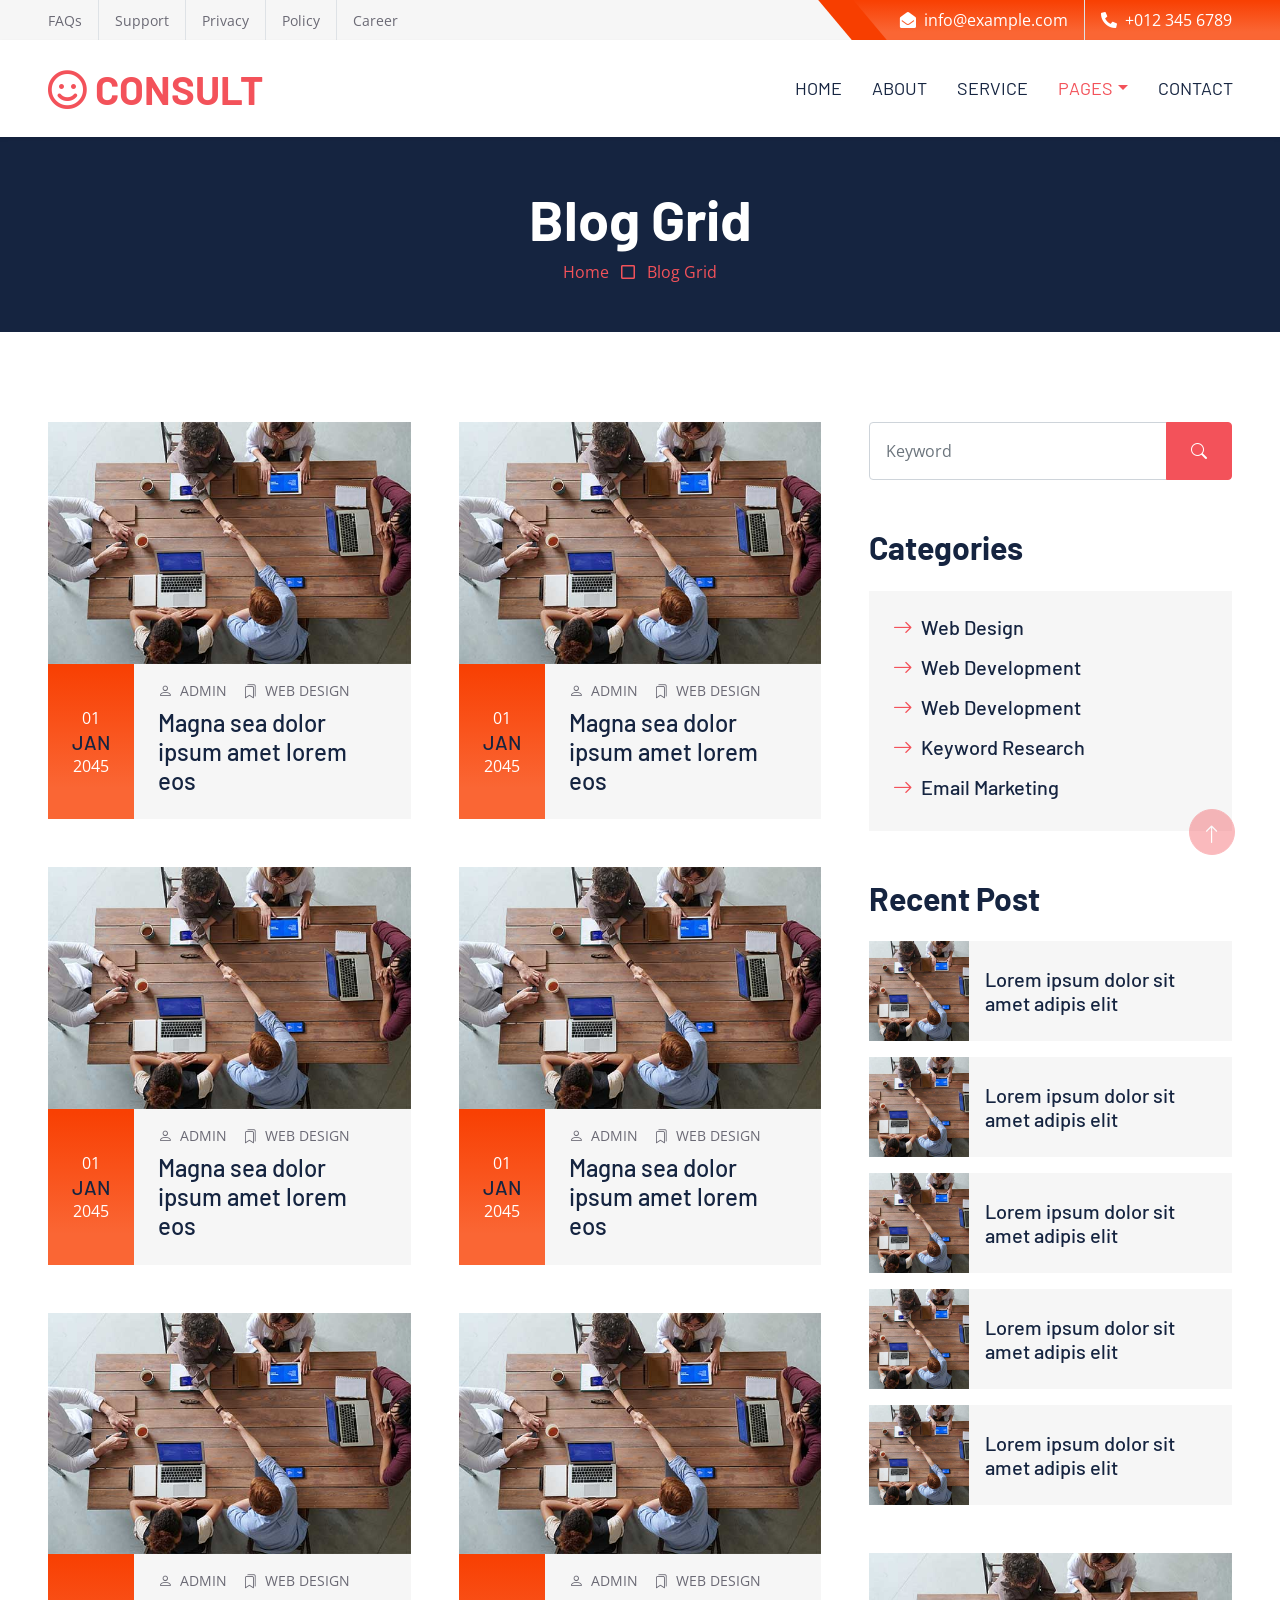
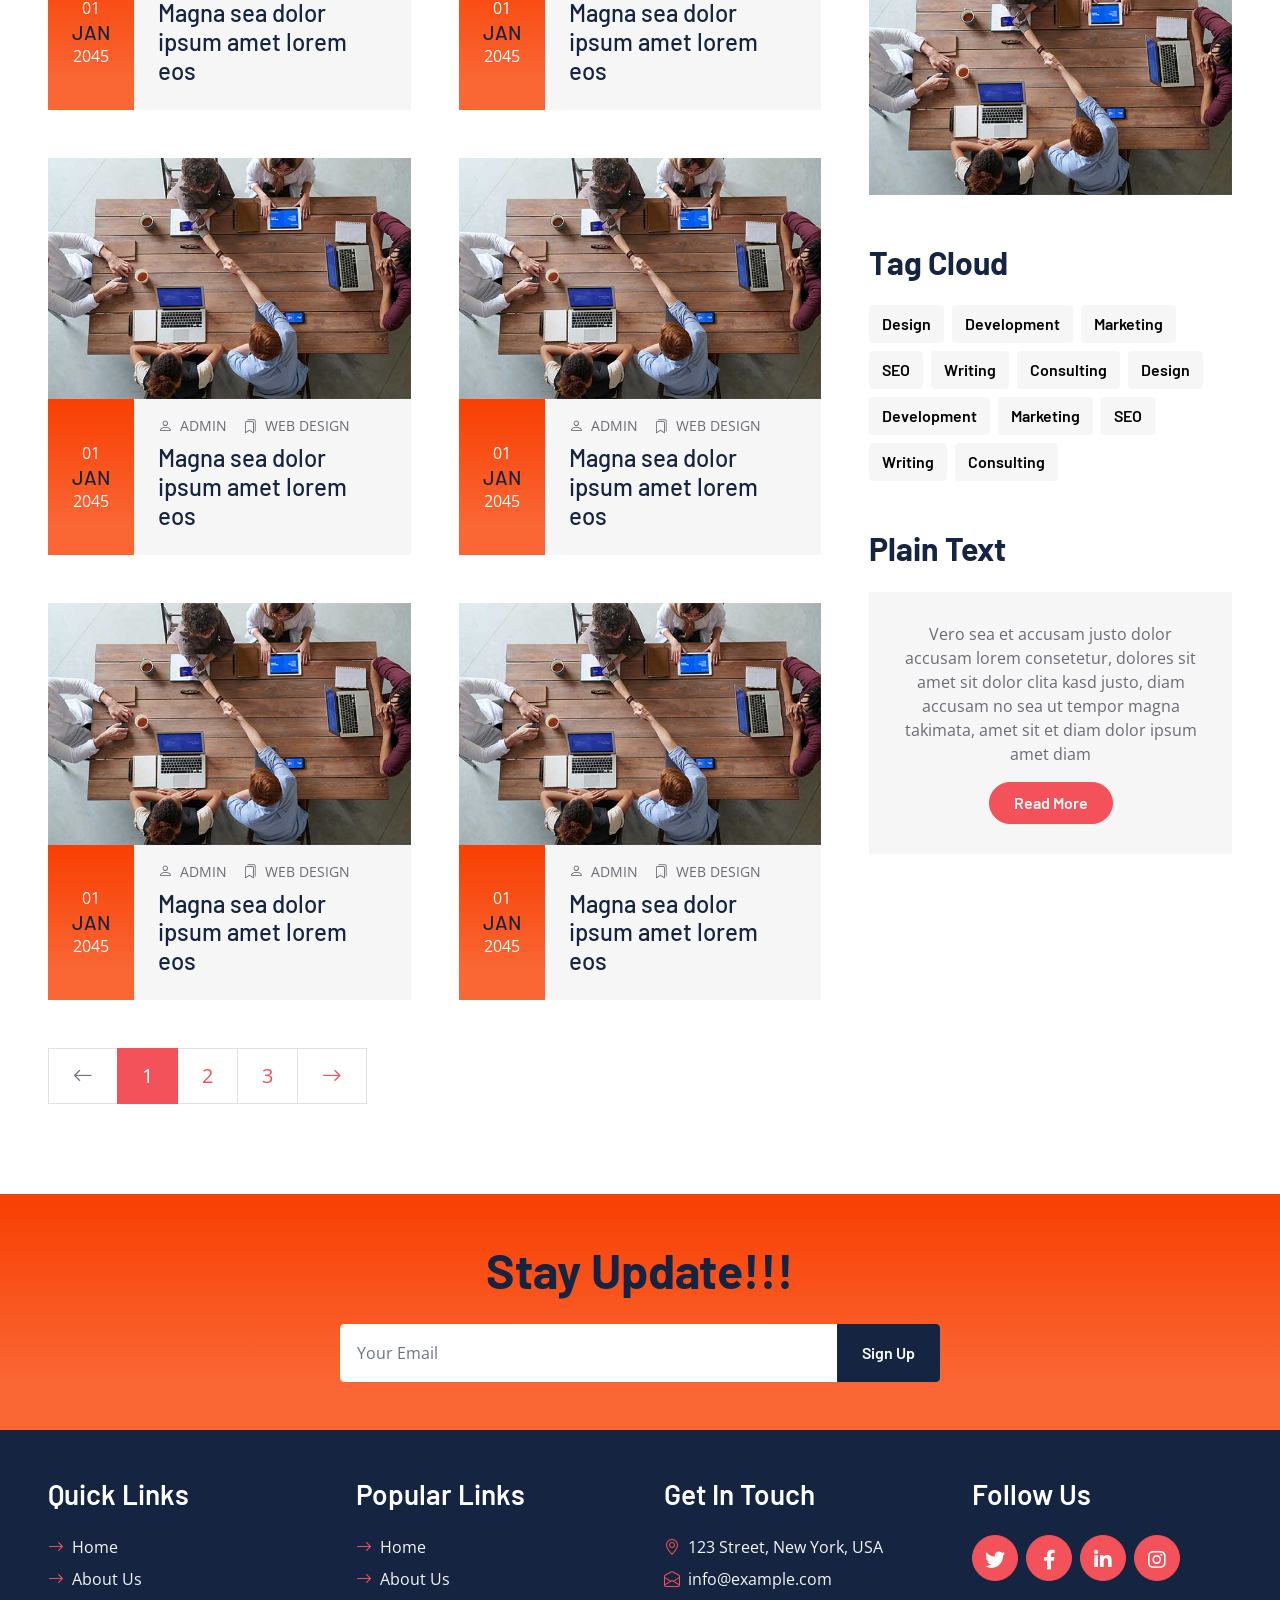
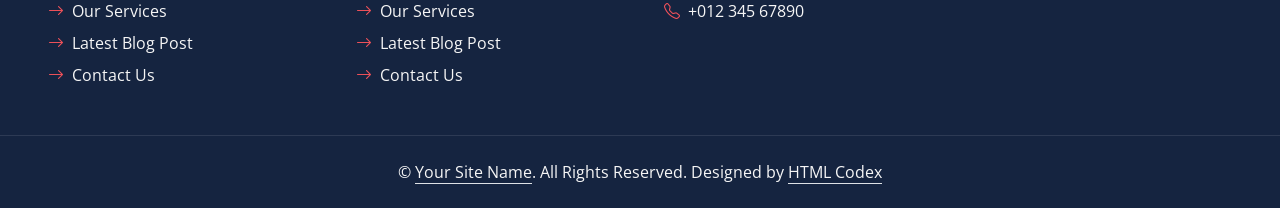
<file: Digitraa New/blog.html>
<!DOCTYPE html>
<html lang="en">

<head>
    <meta charset="utf-8">
    <title>CONSULT - Consultancy Website Template</title>
    <meta content="width=device-width, initial-scale=1.0" name="viewport">
    <meta content="Free HTML Templates" name="keywords">
    <meta content="Free HTML Templates" name="description">

    <!-- Favicon -->
    <link href="img/favicon.ico" rel="icon">

    <!-- Google Web Fonts -->
    <link rel="preconnect" href="https://fonts.googleapis.com">
    <link rel="preconnect" href="https://fonts.gstatic.com" crossorigin>
    <link href="https://fonts.googleapis.com/css2?family=Barlow:wght@500;600;700&family=Open+Sans:wght@400;600&display=swap" rel="stylesheet"> 

    <!-- Icon Font Stylesheet -->
    <link href="https://cdnjs.cloudflare.com/ajax/libs/font-awesome/5.10.0/css/all.min.css" rel="stylesheet">
    <link href="https://cdn.jsdelivr.net/npm/bootstrap-icons@1.4.1/font/bootstrap-icons.css" rel="stylesheet">

    <!-- Libraries Stylesheet -->
    <link href="lib/owlcarousel/assets/owl.carousel.min.css" rel="stylesheet">

    <!-- Customized Bootstrap Stylesheet -->
    <link href="css/bootstrap.min.css" rel="stylesheet">

    <!-- Template Stylesheet -->
    <link href="css/style.css" rel="stylesheet">
</head>

<div>
    <!-- Topbar Start -->
    <div class="container-fluid bg-secondary ps-5 pe-0 d-none d-lg-block">
        <div class="row gx-0">
            <div class="col-md-6 text-center text-lg-start mb-2 mb-lg-0">
                <div class="d-inline-flex align-items-center">
                    <a class="text-body py-2 pe-3 border-end" href=""><small>FAQs</small></a>
                    <a class="text-body py-2 px-3 border-end" href=""><small>Support</small></a>
                    <a class="text-body py-2 px-3 border-end" href=""><small>Privacy</small></a>
                    <a class="text-body py-2 px-3 border-end" href=""><small>Policy</small></a>
                    <a class="text-body py-2 ps-3" href=""><small>Career</small></a>
                </div>
            </div>
            <div class="col-md-6 text-center text-lg-end">
                <div class="position-relative d-inline-flex align-items-center bg-primary text-white top-shape px-5">
                    <div class="me-3 pe-3 border-end py-2">
                        <p class="m-0"><i class="fa fa-envelope-open me-2"></i>info@example.com</p>
                    </div>
                    <div class="py-2">
                        <p class="m-0"><i class="fa fa-phone-alt me-2"></i>+012 345 6789</p>
                    </div>
                </div>
            </div>
        </div>
    </div>
    <!-- Topbar End -->


    <!-- Navbar Start -->
    <nav class="navbar navbar-expand-lg bg-white navbar-light shadow-sm px-5 py-3 py-lg-0">
        <a href="index.html" class="navbar-brand p-0">
            <h1 class="m-0 text-uppercase text-primary"><i class="far fa-smile text-primary me-2"></i>consult</h1>
        </a>
        <button class="navbar-toggler" type="button" data-bs-toggle="collapse" data-bs-target="#navbarCollapse">
            <span class="navbar-toggler-icon"></span>
        </button>
        <div class="collapse navbar-collapse" id="navbarCollapse">
            <div class="navbar-nav ms-auto py-0 me-n3">
                <a href="index.html" class="nav-item nav-link">Home</a>
                <a href="about.html" class="nav-item nav-link">About</a>
                <a href="service.html" class="nav-item nav-link">Service</a>
                <div class="nav-item dropdown">
                    <a href="#" class="nav-link dropdown-toggle active" data-bs-toggle="dropdown">Pages</a>
                    <div class="dropdown-menu m-0">
                        <a href="blog.html" class="dropdown-item active">Blog Grid</a>
                        <a href="detail.html" class="dropdown-item">Blog Detail</a>
                        <a href="feature.html" class="dropdown-item">Features</a>
                        <a href="quote.html" class="dropdown-item">Quote Form</a>
                        <a href="team.html" class="dropdown-item">The Team</a>
                        <a href="testimonial.html" class="dropdown-item">Testimonial</a>
                    </div>
                </div>
                <a href="contact.html" class="nav-item nav-link">Contact</a>
            </div>
        </div>
    </nav>
    <!-- Navbar End -->


    <!-- Page Header Start -->
    <div class="container-fluid bg-dark p-5">
        <div class="row">
            <div class="col-12 text-center">
                <h1 class="display-4 text-white">Blog Grid</h1>
                <a href="">Home</a>
                <i class="far fa-square text-primary px-2"></i>
                <a href="">Blog Grid</a>
            </div>
        </div>
    </div>
    <!-- Page Header End -->


    <!-- Blog Start -->
    <div class="container-fluid py-6 px-5">
        <div class="row g-5">
            <!-- Blog list Start -->
            <div class="col-lg-8">
                <div class="row g-5">
                    <div class="col-xl-6 col-lg-12 col-md-6">
                        <div class="blog-item">
                            <div class="position-relative overflow-hidden">
                                <img class="img-fluid" src="img/blog-1.jpg" alt="">
                            </div>
                            <div class="bg-secondary d-flex">
                                <div class="flex-shrink-0 d-flex flex-column justify-content-center text-center bg-primary text-white px-4">
                                    <span>01</span>
                                    <h5 class="text-uppercase m-0">Jan</h5>
                                    <span>2045</span>
                                </div>
                                <div class="d-flex flex-column justify-content-center py-3 px-4">
                                    <div class="d-flex mb-2">
                                        <small class="text-uppercase me-3"><i class="bi bi-person me-2"></i>Admin</small>
                                        <small class="text-uppercase me-3"><i class="bi bi-bookmarks me-2"></i>Web Design</small>
                                    </div>
                                    <a class="h4" href="">Magna sea dolor ipsum amet lorem eos</a>
                                </div>
                            </div>
                        </div>
                    </div>
                    <div class="col-xl-6 col-lg-12 col-md-6">
                        <div class="blog-item">
                            <div class="position-relative overflow-hidden">
                                <img class="img-fluid" src="img/blog-1.jpg" alt="">
                            </div>
                            <div class="bg-secondary d-flex">
                                <div class="flex-shrink-0 d-flex flex-column justify-content-center text-center bg-primary text-white px-4">
                                    <span>01</span>
                                    <h5 class="text-uppercase m-0">Jan</h5>
                                    <span>2045</span>
                                </div>
                                <div class="d-flex flex-column justify-content-center py-3 px-4">
                                    <div class="d-flex mb-2">
                                        <small class="text-uppercase me-3"><i class="bi bi-person me-2"></i>Admin</small>
                                        <small class="text-uppercase me-3"><i class="bi bi-bookmarks me-2"></i>Web Design</small>
                                    </div>
                                    <a class="h4" href="">Magna sea dolor ipsum amet lorem eos</a>
                                </div>
                            </div>
                        </div>
                    </div>
                    <div class="col-xl-6 col-lg-12 col-md-6">
                        <div class="blog-item">
                            <div class="position-relative overflow-hidden">
                                <img class="img-fluid" src="img/blog-1.jpg" alt="">
                            </div>
                            <div class="bg-secondary d-flex">
                                <div class="flex-shrink-0 d-flex flex-column justify-content-center text-center bg-primary text-white px-4">
                                    <span>01</span>
                                    <h5 class="text-uppercase m-0">Jan</h5>
                                    <span>2045</span>
                                </div>
                                <div class="d-flex flex-column justify-content-center py-3 px-4">
                                    <div class="d-flex mb-2">
                                        <small class="text-uppercase me-3"><i class="bi bi-person me-2"></i>Admin</small>
                                        <small class="text-uppercase me-3"><i class="bi bi-bookmarks me-2"></i>Web Design</small>
                                    </div>
                                    <a class="h4" href="">Magna sea dolor ipsum amet lorem eos</a>
                                </div>
                            </div>
                        </div>
                    </div>
                    <div class="col-xl-6 col-lg-12 col-md-6">
                        <div class="blog-item">
                            <div class="position-relative overflow-hidden">
                                <img class="img-fluid" src="img/blog-1.jpg" alt="">
                            </div>
                            <div class="bg-secondary d-flex">
                                <div class="flex-shrink-0 d-flex flex-column justify-content-center text-center bg-primary text-white px-4">
                                    <span>01</span>
                                    <h5 class="text-uppercase m-0">Jan</h5>
                                    <span>2045</span>
                                </div>
                                <div class="d-flex flex-column justify-content-center py-3 px-4">
                                    <div class="d-flex mb-2">
                                        <small class="text-uppercase me-3"><i class="bi bi-person me-2"></i>Admin</small>
                                        <small class="text-uppercase me-3"><i class="bi bi-bookmarks me-2"></i>Web Design</small>
                                    </div>
                                    <a class="h4" href="">Magna sea dolor ipsum amet lorem eos</a>
                                </div>
                            </div>
                        </div>
                    </div>
                    <div class="col-xl-6 col-lg-12 col-md-6">
                        <div class="blog-item">
                            <div class="position-relative overflow-hidden">
                                <img class="img-fluid" src="img/blog-1.jpg" alt="">
                            </div>
                            <div class="bg-secondary d-flex">
                                <div class="flex-shrink-0 d-flex flex-column justify-content-center text-center bg-primary text-white px-4">
                                    <span>01</span>
                                    <h5 class="text-uppercase m-0">Jan</h5>
                                    <span>2045</span>
                                </div>
                                <div class="d-flex flex-column justify-content-center py-3 px-4">
                                    <div class="d-flex mb-2">
                                        <small class="text-uppercase me-3"><i class="bi bi-person me-2"></i>Admin</small>
                                        <small class="text-uppercase me-3"><i class="bi bi-bookmarks me-2"></i>Web Design</small>
                                    </div>
                                    <a class="h4" href="">Magna sea dolor ipsum amet lorem eos</a>
                                </div>
                            </div>
                        </div>
                    </div>
                    <div class="col-xl-6 col-lg-12 col-md-6">
                        <div class="blog-item">
                            <div class="position-relative overflow-hidden">
                                <img class="img-fluid" src="img/blog-1.jpg" alt="">
                            </div>
                            <div class="bg-secondary d-flex">
                                <div class="flex-shrink-0 d-flex flex-column justify-content-center text-center bg-primary text-white px-4">
                                    <span>01</span>
                                    <h5 class="text-uppercase m-0">Jan</h5>
                                    <span>2045</span>
                                </div>
                                <div class="d-flex flex-column justify-content-center py-3 px-4">
                                    <div class="d-flex mb-2">
                                        <small class="text-uppercase me-3"><i class="bi bi-person me-2"></i>Admin</small>
                                        <small class="text-uppercase me-3"><i class="bi bi-bookmarks me-2"></i>Web Design</small>
                                    </div>
                                    <a class="h4" href="">Magna sea dolor ipsum amet lorem eos</a>
                                </div>
                            </div>
                        </div>
                    </div>
                    <div class="col-xl-6 col-lg-12 col-md-6">
                        <div class="blog-item">
                            <div class="position-relative overflow-hidden">
                                <img class="img-fluid" src="img/blog-1.jpg" alt="">
                            </div>
                            <div class="bg-secondary d-flex">
                                <div class="flex-shrink-0 d-flex flex-column justify-content-center text-center bg-primary text-white px-4">
                                    <span>01</span>
                                    <h5 class="text-uppercase m-0">Jan</h5>
                                    <span>2045</span>
                                </div>
                                <div class="d-flex flex-column justify-content-center py-3 px-4">
                                    <div class="d-flex mb-2">
                                        <small class="text-uppercase me-3"><i class="bi bi-person me-2"></i>Admin</small>
                                        <small class="text-uppercase me-3"><i class="bi bi-bookmarks me-2"></i>Web Design</small>
                                    </div>
                                    <a class="h4" href="">Magna sea dolor ipsum amet lorem eos</a>
                                </div>
                            </div>
                        </div>
                    </div>
                    <div class="col-xl-6 col-lg-12 col-md-6">
                        <div class="blog-item">
                            <div class="position-relative overflow-hidden">
                                <img class="img-fluid" src="img/blog-1.jpg" alt="">
                            </div>
                            <div class="bg-secondary d-flex">
                                <div class="flex-shrink-0 d-flex flex-column justify-content-center text-center bg-primary text-white px-4">
                                    <span>01</span>
                                    <h5 class="text-uppercase m-0">Jan</h5>
                                    <span>2045</span>
                                </div>
                                <div class="d-flex flex-column justify-content-center py-3 px-4">
                                    <div class="d-flex mb-2">
                                        <small class="text-uppercase me-3"><i class="bi bi-person me-2"></i>Admin</small>
                                        <small class="text-uppercase me-3"><i class="bi bi-bookmarks me-2"></i>Web Design</small>
                                    </div>
                                    <a class="h4" href="">Magna sea dolor ipsum amet lorem eos</a>
                                </div>
                            </div>
                        </div>
                    </div>
                    <div class="col-xl-6 col-lg-12 col-md-6">
                        <div class="blog-item">
                            <div class="position-relative overflow-hidden">
                                <img class="img-fluid" src="img/blog-1.jpg" alt="">
                            </div>
                            <div class="bg-secondary d-flex">
                                <div class="flex-shrink-0 d-flex flex-column justify-content-center text-center bg-primary text-white px-4">
                                    <span>01</span>
                                    <h5 class="text-uppercase m-0">Jan</h5>
                                    <span>2045</span>
                                </div>
                                <div class="d-flex flex-column justify-content-center py-3 px-4">
                                    <div class="d-flex mb-2">
                                        <small class="text-uppercase me-3"><i class="bi bi-person me-2"></i>Admin</small>
                                        <small class="text-uppercase me-3"><i class="bi bi-bookmarks me-2"></i>Web Design</small>
                                    </div>
                                    <a class="h4" href="">Magna sea dolor ipsum amet lorem eos</a>
                                </div>
                            </div>
                        </div>
                    </div>
                    <div class="col-xl-6 col-lg-12 col-md-6">
                        <div class="blog-item">
                            <div class="position-relative overflow-hidden">
                                <img class="img-fluid" src="img/blog-1.jpg" alt="">
                            </div>
                            <div class="bg-secondary d-flex">
                                <div class="flex-shrink-0 d-flex flex-column justify-content-center text-center bg-primary text-white px-4">
                                    <span>01</span>
                                    <h5 class="text-uppercase m-0">Jan</h5>
                                    <span>2045</span>
                                </div>
                                <div class="d-flex flex-column justify-content-center py-3 px-4">
                                    <div class="d-flex mb-2">
                                        <small class="text-uppercase me-3"><i class="bi bi-person me-2"></i>Admin</small>
                                        <small class="text-uppercase me-3"><i class="bi bi-bookmarks me-2"></i>Web Design</small>
                                    </div>
                                    <a class="h4" href="">Magna sea dolor ipsum amet lorem eos</a>
                                </div>
                            </div>
                        </div>
                    </div>
                    <div class="col-12">
                        <nav aria-label="Page navigation">
                          <ul class="pagination pagination-lg m-0">
                            <li class="page-item disabled">
                              <a class="page-link rounded-0" href="#" aria-label="Previous">
                                <span aria-hidden="true"><i class="bi bi-arrow-left"></i></span>
                              </a>
                            </li>
                            <li class="page-item active"><a class="page-link" href="#">1</a></li>
                            <li class="page-item"><a class="page-link" href="#">2</a></li>
                            <li class="page-item"><a class="page-link" href="#">3</a></li>
                            <li class="page-item">
                              <a class="page-link rounded-0" href="#" aria-label="Next">
                                <span aria-hidden="true"><i class="bi bi-arrow-right"></i></span>
                              </a>
                            </li>
                          </ul>
                        </nav>
                    </div>
                </div>
            </div>
            <!-- Blog list End -->

            <!-- Sidebar Start -->
            <div class="col-lg-4">
                <!-- Search Form Start -->
                <div class="mb-5">
                    <div class="input-group">
                        <input type="text" class="form-control p-3" placeholder="Keyword">
                        <button class="btn btn-primary px-4"><i class="bi bi-search"></i></button>
                    </div>
                </div>
                <!-- Search Form End -->

                <!-- Category Start -->
                <div class="mb-5">
                    <h2 class="mb-4">Categories</h2>
                    <div class="d-flex flex-column justify-content-start bg-secondary p-4">
                        <a class="h5 mb-3" href="#"><i class="bi bi-arrow-right text-primary me-2"></i>Web Design</a>
                        <a class="h5 mb-3" href="#"><i class="bi bi-arrow-right text-primary me-2"></i>Web Development</a>
                        <a class="h5 mb-3" href="#"><i class="bi bi-arrow-right text-primary me-2"></i>Web Development</a>
                        <a class="h5 mb-3" href="#"><i class="bi bi-arrow-right text-primary me-2"></i>Keyword Research</a>
                        <a class="h5" href="#"><i class="bi bi-arrow-right text-primary me-2"></i>Email Marketing</a>
                    </div>
                </div>
                <!-- Category End -->

                <!-- Recent Post Start -->
                <div class="mb-5">
                    <h2 class="mb-4">Recent Post</h2>
                    <div class="d-flex mb-3">
                        <img class="img-fluid" src="img/blog-1.jpg" style="width: 100px; height: 100px; object-fit: cover;" alt="">
                        <a href="" class="h5 d-flex align-items-center bg-secondary px-3 mb-0">Lorem ipsum dolor sit amet adipis elit
                        </a>
                    </div>
                    <div class="d-flex mb-3">
                        <img class="img-fluid" src="img/blog-1.jpg" style="width: 100px; height: 100px; object-fit: cover;" alt="">
                        <a href="" class="h5 d-flex align-items-center bg-secondary px-3 mb-0">Lorem ipsum dolor sit amet adipis elit
                        </a>
                    </div>
                    <div class="d-flex mb-3">
                        <img class="img-fluid" src="img/blog-1.jpg" style="width: 100px; height: 100px; object-fit: cover;" alt="">
                        <a href="" class="h5 d-flex align-items-center bg-secondary px-3 mb-0">Lorem ipsum dolor sit amet adipis elit
                        </a>
                    </div>
                    <div class="d-flex mb-3">
                        <img class="img-fluid" src="img/blog-1.jpg" style="width: 100px; height: 100px; object-fit: cover;" alt="">
                        <a href="" class="h5 d-flex align-items-center bg-secondary px-3 mb-0">Lorem ipsum dolor sit amet adipis elit
                        </a>
                    </div>
                    <div class="d-flex">
                        <img class="img-fluid" src="img/blog-1.jpg" style="width: 100px; height: 100px; object-fit: cover;" alt="">
                        <a href="" class="h5 d-flex align-items-center bg-secondary px-3 mb-0">Lorem ipsum dolor sit amet adipis elit
                        </a>
                    </div>
                </div>
                <!-- Recent Post End -->

                <!-- Image Start -->
                <div class="mb-5">
                    <img src="img/blog-1.jpg" alt="" class="img-fluid">
                </div>
                <!-- Image End -->

                <!-- Tags Start -->
                <div class="mb-5">
                    <h2 class="mb-4">Tag Cloud</h2>
                    <div class="d-flex flex-wrap m-n1">
                        <a href="" class="btn btn-secondary m-1">Design</a>
                        <a href="" class="btn btn-secondary m-1">Development</a>
                        <a href="" class="btn btn-secondary m-1">Marketing</a>
                        <a href="" class="btn btn-secondary m-1">SEO</a>
                        <a href="" class="btn btn-secondary m-1">Writing</a>
                        <a href="" class="btn btn-secondary m-1">Consulting</a>
                        <a href="" class="btn btn-secondary m-1">Design</a>
                        <a href="" class="btn btn-secondary m-1">Development</a>
                        <a href="" class="btn btn-secondary m-1">Marketing</a>
                        <a href="" class="btn btn-secondary m-1">SEO</a>
                        <a href="" class="btn btn-secondary m-1">Writing</a>
                        <a href="" class="btn btn-secondary m-1">Consulting</a>
                    </div>
                </div>
                <!-- Tags End -->

                <!-- Plain Text Start -->
                <div>
                    <h2 class="mb-4">Plain Text</h2>
                    <div class="bg-secondary text-center" style="padding: 30px;">
                        <p>Vero sea et accusam justo dolor accusam lorem consetetur, dolores sit amet sit dolor clita kasd justo, diam accusam no sea ut tempor magna takimata, amet sit et diam dolor ipsum amet diam</p>
                        <a href="" class="btn btn-primary rounded-pill py-2 px-4">Read More</a>
                    </div>
                </div>
                <!-- Plain Text End -->
            </div>
            <!-- Sidebar End -->
        </div>
    </div>
    <!-- Blog End -->


    <!-- Footer Start -->
    <div class="container-fluid bg-primary text-secondary p-5">
        <div class="row g-5">
            <div class="col-12 text-center">
                <h1 class="display-5 mb-4">Stay Update!!!</h1>
                <form class="mx-auto" style="max-width: 600px;">
                    <div class="input-group">
                        <input type="text" class="form-control border-white p-3" placeholder="Your Email">
                        <button class="btn btn-dark px-4">Sign Up</button>
                    </div>
                </form>
            </div>
        </div>
    </div>
    <div class="container-fluid bg-dark text-secondary p-5">
        <div class="row g-5">
            <div class="col-lg-3 col-md-6">
                <h3 class="text-white mb-4">Quick Links</h3>
                <div class="d-flex flex-column justify-content-start">
                    <a class="text-secondary mb-2" href="#"><i class="bi bi-arrow-right text-primary me-2"></i>Home</a>
                    <a class="text-secondary mb-2" href="#"><i class="bi bi-arrow-right text-primary me-2"></i>About Us</a>
                    <a class="text-secondary mb-2" href="#"><i class="bi bi-arrow-right text-primary me-2"></i>Our Services</a>
                    <a class="text-secondary mb-2" href="#"><i class="bi bi-arrow-right text-primary me-2"></i>Latest Blog Post</a>
                    <a class="text-secondary" href="#"><i class="bi bi-arrow-right text-primary me-2"></i>Contact Us</a>
                </div>
            </div>
            <div class="col-lg-3 col-md-6">
                <h3 class="text-white mb-4">Popular Links</h3>
                <div class="d-flex flex-column justify-content-start">
                    <a class="text-secondary mb-2" href="#"><i class="bi bi-arrow-right text-primary me-2"></i>Home</a>
                    <a class="text-secondary mb-2" href="#"><i class="bi bi-arrow-right text-primary me-2"></i>About Us</a>
                    <a class="text-secondary mb-2" href="#"><i class="bi bi-arrow-right text-primary me-2"></i>Our Services</a>
                    <a class="text-secondary mb-2" href="#"><i class="bi bi-arrow-right text-primary me-2"></i>Latest Blog Post</a>
                    <a class="text-secondary" href="#"><i class="bi bi-arrow-right text-primary me-2"></i>Contact Us</a>
                </div>
            </div>
            <div class="col-lg-3 col-md-6">
                <h3 class="text-white mb-4">Get In Touch</h3>
                <p class="mb-2"><i class="bi bi-geo-alt text-primary me-2"></i>123 Street, New York, USA</p>
                <p class="mb-2"><i class="bi bi-envelope-open text-primary me-2"></i>info@example.com</p>
                <p class="mb-0"><i class="bi bi-telephone text-primary me-2"></i>+012 345 67890</p>
            </div>
            <div class="col-lg-3 col-md-6">
                <h3 class="text-white mb-4">Follow Us</h3>
                <div class="d-flex">
                    <a class="btn btn-lg btn-primary btn-lg-square rounded-circle me-2" href="#"><i class="fab fa-twitter fw-normal"></i></a>
                    <a class="btn btn-lg btn-primary btn-lg-square rounded-circle me-2" href="#"><i class="fab fa-facebook-f fw-normal"></i></a>
                    <a class="btn btn-lg btn-primary btn-lg-square rounded-circle me-2" href="#"><i class="fab fa-linkedin-in fw-normal"></i></a>
                    <a class="btn btn-lg btn-primary btn-lg-square rounded-circle" href="#"><i class="fab fa-instagram fw-normal"></i></a>
                </div>
            </div>
        </div>
    </div>
    <div class="container-fluid bg-dark text-secondary text-center border-top py-4 px-5" style="border-color: rgba(256, 256, 256, .1) !important;">
        <p class="m-0">&copy; <a class="text-secondary border-bottom" href="#">Your Site Name</a>. All Rights Reserved. Designed by <a class="text-secondary border-bottom" href="https://htmlcodex.com">HTML Codex</a></p>
    </div>
    <!-- Footer End -->


    <!-- Back to Top -->
    <a href="#" class="btn btn-lg btn-primary btn-lg-square rounded-circle back-to-top"><i class="bi bi-arrow-up"></i></a>


    <!-- JavaScript Libraries -->
    <script src="https://code.jquery.com/jquery-3.4.1.min.js"></script>
    <script src="https://cdn.jsdelivr.net/npm/bootstrap@5.0.0/dist/js/bootstrap.bundle.min.js"></script>
    <script src="lib/easing/easing.min.js"></script>
    <script src="lib/waypoints/waypoints.min.js"></script>
    <script src="lib/owlcarousel/owl.carousel.min.js"></script>

    <!-- Template Javascript -->
    <script src="js/main.js"></script>
</body>

</html>
</file>
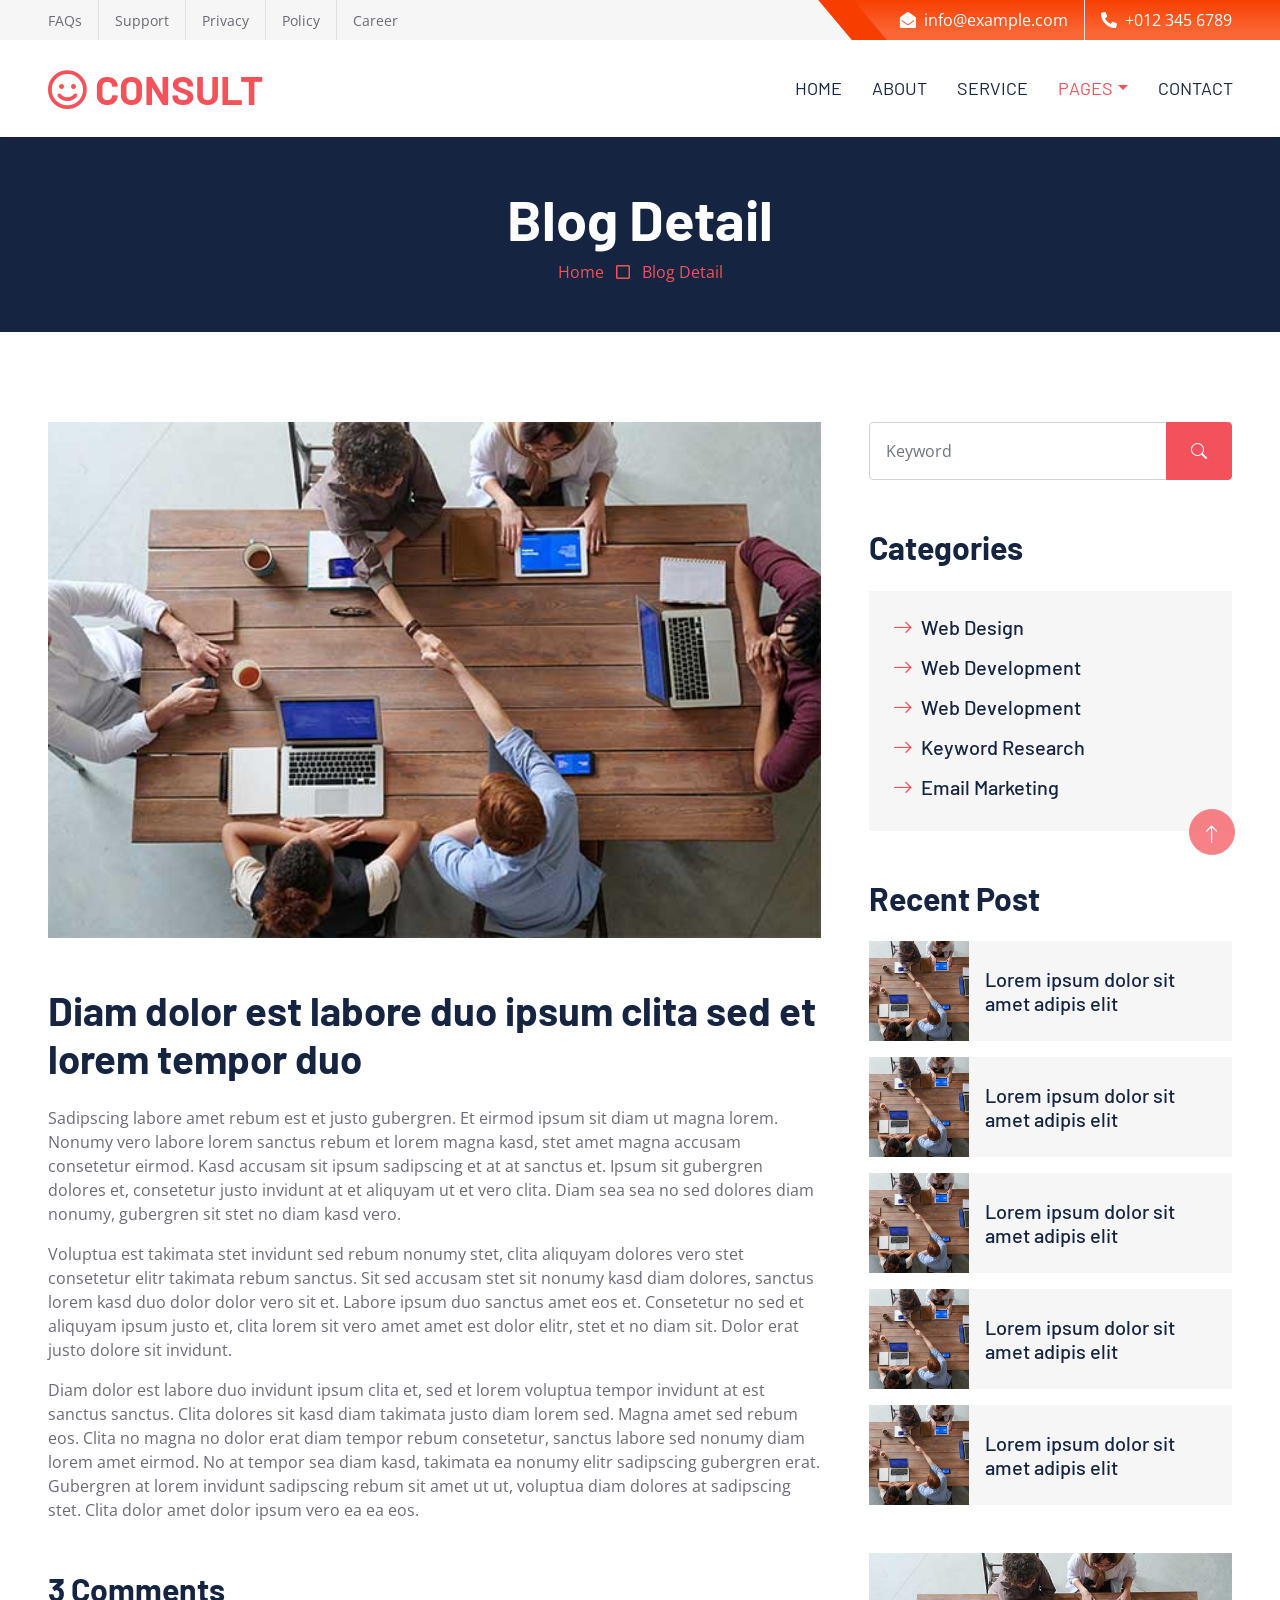
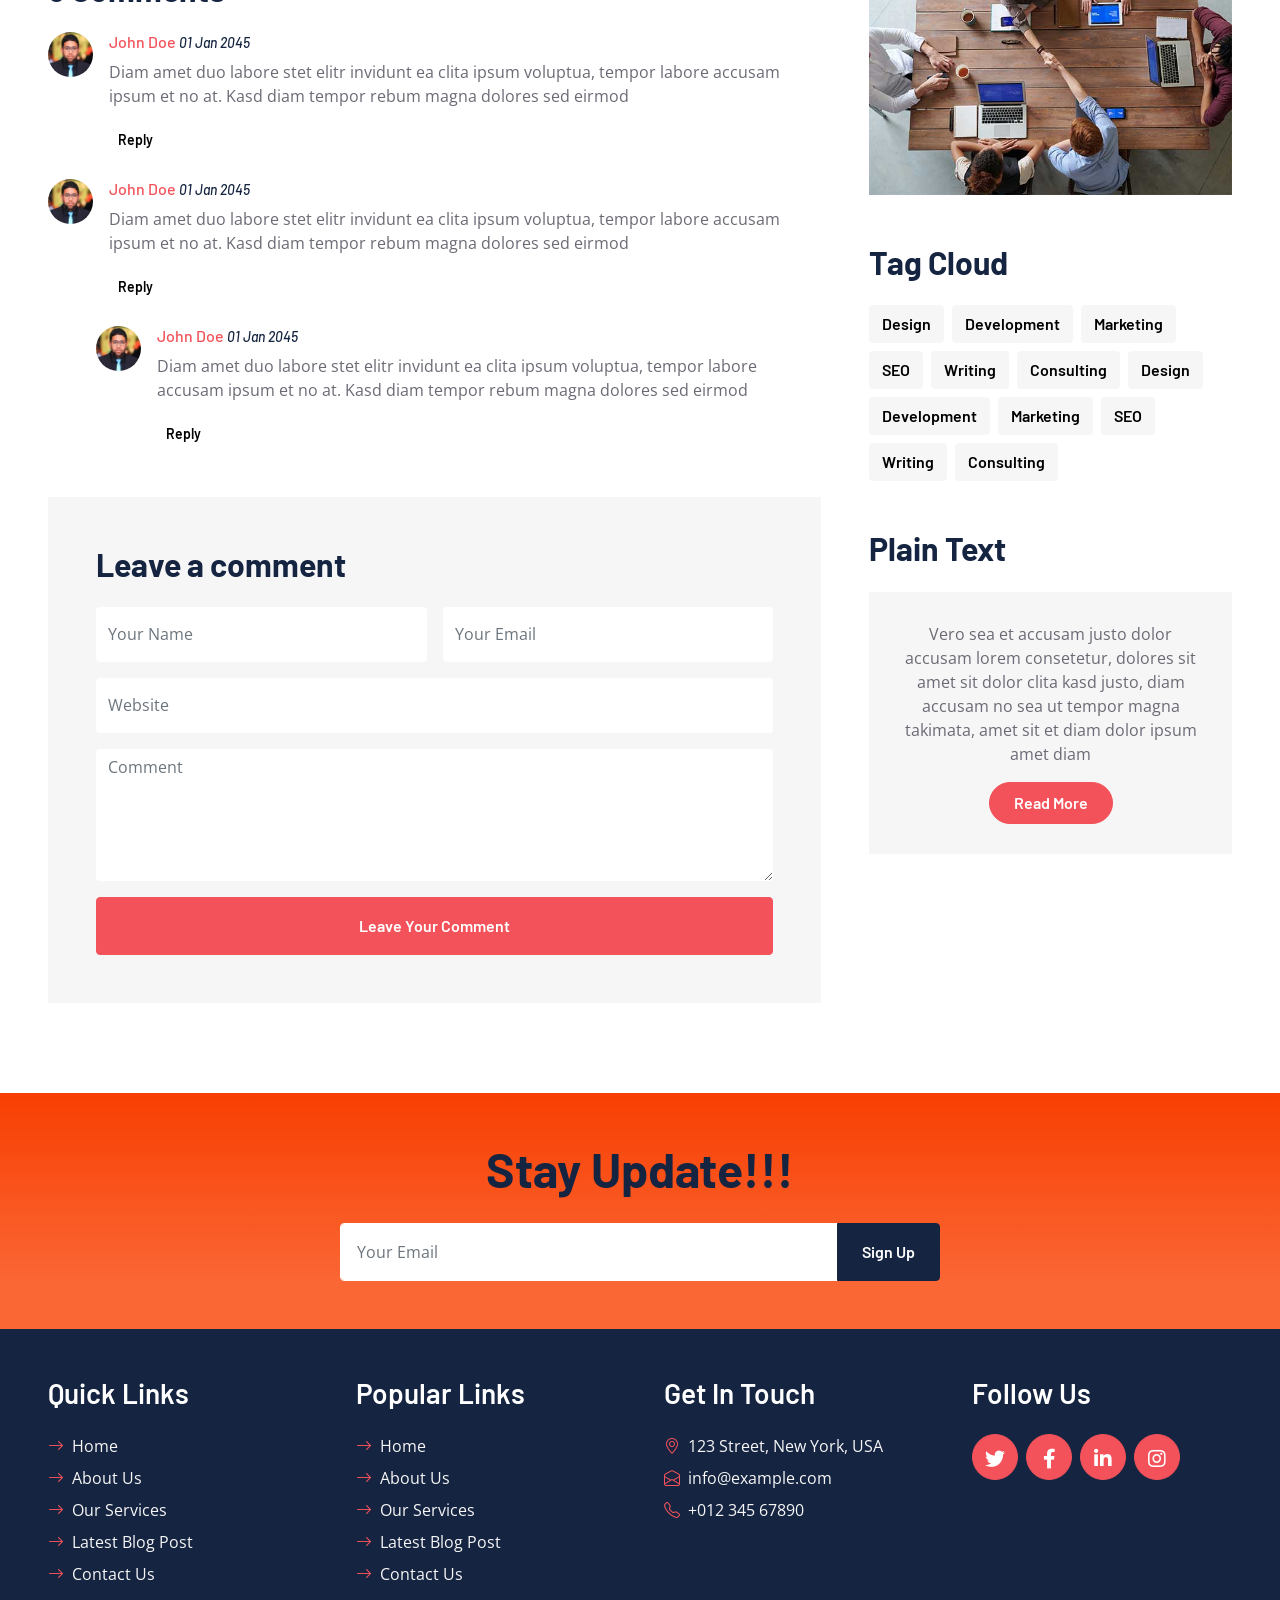
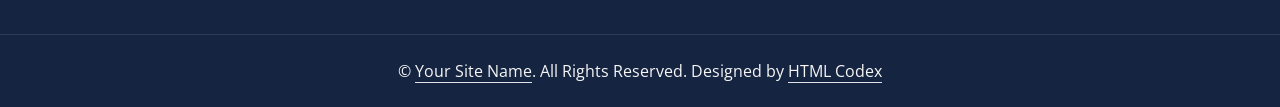
<file: Digitraa New/detail.html>
<!DOCTYPE html>
<html lang="en">

<head>
    <meta charset="utf-8">
    <title>CONSULT - Consultancy Website Template</title>
    <meta content="width=device-width, initial-scale=1.0" name="viewport">
    <meta content="Free HTML Templates" name="keywords">
    <meta content="Free HTML Templates" name="description">

    <!-- Favicon -->
    <link href="img/favicon.ico" rel="icon">

    <!-- Google Web Fonts -->
    <link rel="preconnect" href="https://fonts.googleapis.com">
    <link rel="preconnect" href="https://fonts.gstatic.com" crossorigin>
    <link href="https://fonts.googleapis.com/css2?family=Barlow:wght@500;600;700&family=Open+Sans:wght@400;600&display=swap" rel="stylesheet"> 

    <!-- Icon Font Stylesheet -->
    <link href="https://cdnjs.cloudflare.com/ajax/libs/font-awesome/5.10.0/css/all.min.css" rel="stylesheet">
    <link href="https://cdn.jsdelivr.net/npm/bootstrap-icons@1.4.1/font/bootstrap-icons.css" rel="stylesheet">

    <!-- Libraries Stylesheet -->
    <link href="lib/owlcarousel/assets/owl.carousel.min.css" rel="stylesheet">

    <!-- Customized Bootstrap Stylesheet -->
    <link href="css/bootstrap.min.css" rel="stylesheet">

    <!-- Template Stylesheet -->
    <link href="css/style.css" rel="stylesheet">
</head>

<div>
    <!-- Topbar Start -->
    <div class="container-fluid bg-secondary ps-5 pe-0 d-none d-lg-block">
        <div class="row gx-0">
            <div class="col-md-6 text-center text-lg-start mb-2 mb-lg-0">
                <div class="d-inline-flex align-items-center">
                    <a class="text-body py-2 pe-3 border-end" href=""><small>FAQs</small></a>
                    <a class="text-body py-2 px-3 border-end" href=""><small>Support</small></a>
                    <a class="text-body py-2 px-3 border-end" href=""><small>Privacy</small></a>
                    <a class="text-body py-2 px-3 border-end" href=""><small>Policy</small></a>
                    <a class="text-body py-2 ps-3" href=""><small>Career</small></a>
                </div>
            </div>
            <div class="col-md-6 text-center text-lg-end">
                <div class="position-relative d-inline-flex align-items-center bg-primary text-white top-shape px-5">
                    <div class="me-3 pe-3 border-end py-2">
                        <p class="m-0"><i class="fa fa-envelope-open me-2"></i>info@example.com</p>
                    </div>
                    <div class="py-2">
                        <p class="m-0"><i class="fa fa-phone-alt me-2"></i>+012 345 6789</p>
                    </div>
                </div>
            </div>
        </div>
    </div>
    <!-- Topbar End -->


    <!-- Navbar Start -->
    <nav class="navbar navbar-expand-lg bg-white navbar-light shadow-sm px-5 py-3 py-lg-0">
        <a href="index.html" class="navbar-brand p-0">
            <h1 class="m-0 text-uppercase text-primary"><i class="far fa-smile text-primary me-2"></i>consult</h1>
        </a>
        <button class="navbar-toggler" type="button" data-bs-toggle="collapse" data-bs-target="#navbarCollapse">
            <span class="navbar-toggler-icon"></span>
        </button>
        <div class="collapse navbar-collapse" id="navbarCollapse">
            <div class="navbar-nav ms-auto py-0 me-n3">
                <a href="index.html" class="nav-item nav-link">Home</a>
                <a href="about.html" class="nav-item nav-link">About</a>
                <a href="service.html" class="nav-item nav-link">Service</a>
                <div class="nav-item dropdown">
                    <a href="#" class="nav-link dropdown-toggle active" data-bs-toggle="dropdown">Pages</a>
                    <div class="dropdown-menu m-0">
                        <a href="blog.html" class="dropdown-item">Blog Grid</a>
                        <a href="detail.html" class="dropdown-item active">Blog Detail</a>
                        <a href="feature.html" class="dropdown-item">Features</a>
                        <a href="quote.html" class="dropdown-item">Quote Form</a>
                        <a href="team.html" class="dropdown-item">The Team</a>
                        <a href="testimonial.html" class="dropdown-item">Testimonial</a>
                    </div>
                </div>
                <a href="contact.html" class="nav-item nav-link">Contact</a>
            </div>
        </div>
    </nav>
    <!-- Navbar End -->


    <!-- Page Header Start -->
    <div class="container-fluid bg-dark p-5">
        <div class="row">
            <div class="col-12 text-center">
                <h1 class="display-4 text-white">Blog Detail</h1>
                <a href="">Home</a>
                <i class="far fa-square text-primary px-2"></i>
                <a href="">Blog Detail</a>
            </div>
        </div>
    </div>
    <!-- Page Header End -->


    <!-- Blog Start -->
    <div class="container-fluid py-6 px-5">
        <div class="row g-5">
            <div class="col-lg-8">
                <!-- Blog Detail Start -->
                <div class="mb-5">
                    <img class="img-fluid w-100 mb-5" src="img/blog-1.jpg" alt="">
                    <h1 class="mb-4">Diam dolor est labore duo ipsum clita sed et lorem tempor duo</h1>
                    <p>Sadipscing labore amet rebum est et justo gubergren. Et eirmod ipsum sit diam ut
                        magna lorem. Nonumy vero labore lorem sanctus rebum et lorem magna kasd, stet
                        amet magna accusam consetetur eirmod. Kasd accusam sit ipsum sadipscing et at at
                        sanctus et. Ipsum sit gubergren dolores et, consetetur justo invidunt at et
                        aliquyam ut et vero clita. Diam sea sea no sed dolores diam nonumy, gubergren
                        sit stet no diam kasd vero.</p>
                    <p>Voluptua est takimata stet invidunt sed rebum nonumy stet, clita aliquyam dolores
                        vero stet consetetur elitr takimata rebum sanctus. Sit sed accusam stet sit
                        nonumy kasd diam dolores, sanctus lorem kasd duo dolor dolor vero sit et. Labore
                        ipsum duo sanctus amet eos et. Consetetur no sed et aliquyam ipsum justo et,
                        clita lorem sit vero amet amet est dolor elitr, stet et no diam sit. Dolor erat
                        justo dolore sit invidunt.</p>
                    <p>Diam dolor est labore duo invidunt ipsum clita et, sed et lorem voluptua tempor
                        invidunt at est sanctus sanctus. Clita dolores sit kasd diam takimata justo diam
                        lorem sed. Magna amet sed rebum eos. Clita no magna no dolor erat diam tempor
                        rebum consetetur, sanctus labore sed nonumy diam lorem amet eirmod. No at tempor
                        sea diam kasd, takimata ea nonumy elitr sadipscing gubergren erat. Gubergren at
                        lorem invidunt sadipscing rebum sit amet ut ut, voluptua diam dolores at
                        sadipscing stet. Clita dolor amet dolor ipsum vero ea ea eos.</p>
                </div>
                <!-- Blog Detail End -->

                <!-- Comment List Start -->
                <div class="mb-5">
                    <h2 class="mb-4">3 Comments</h2>
                    <div class="d-flex mb-4">
                        <img src="img/user.jpg" class="img-fluid rounded-circle" style="width: 45px; height: 45px;">
                        <div class="ps-3">
                            <h6><a href="">John Doe</a> <small><i>01 Jan 2045</i></small></h6>
                            <p>Diam amet duo labore stet elitr invidunt ea clita ipsum voluptua, tempor labore
                                accusam ipsum et no at. Kasd diam tempor rebum magna dolores sed eirmod</p>
                            <button class="btn btn-sm btn-light">Reply</button>
                        </div>
                    </div>
                    <div class="d-flex mb-4">
                        <img src="img/user.jpg" class="img-fluid rounded-circle" style="width: 45px; height: 45px;">
                        <div class="ps-3">
                            <h6><a href="">John Doe</a> <small><i>01 Jan 2045</i></small></h6>
                            <p>Diam amet duo labore stet elitr invidunt ea clita ipsum voluptua, tempor labore
                                accusam ipsum et no at. Kasd diam tempor rebum magna dolores sed eirmod</p>
                            <button class="btn btn-sm btn-light">Reply</button>
                        </div>
                    </div>
                    <div class="d-flex ms-5 mb-4">
                        <img src="img/user.jpg" class="img-fluid rounded-circle" style="width: 45px; height: 45px;">
                        <div class="ps-3">
                            <h6><a href="">John Doe</a> <small><i>01 Jan 2045</i></small></h6>
                            <p>Diam amet duo labore stet elitr invidunt ea clita ipsum voluptua, tempor labore
                                accusam ipsum et no at. Kasd diam tempor rebum magna dolores sed eirmod</p>
                            <button class="btn btn-sm btn-light">Reply</button>
                        </div>
                    </div>
                </div>
                <!-- Comment List End -->

                <!-- Comment Form Start -->
                <div class="bg-secondary p-5">
                    <h2 class="mb-4">Leave a comment</h2>
                    <form>
                        <div class="row g-3">
                            <div class="col-12 col-sm-6">
                                <input type="text" class="form-control bg-white border-0" placeholder="Your Name" style="height: 55px;">
                            </div>
                            <div class="col-12 col-sm-6">
                                <input type="email" class="form-control bg-white border-0" placeholder="Your Email" style="height: 55px;">
                            </div>
                            <div class="col-12">
                                <input type="text" class="form-control bg-white border-0" placeholder="Website" style="height: 55px;">
                            </div>
                            <div class="col-12">
                                <textarea class="form-control bg-white border-0" rows="5" placeholder="Comment"></textarea>
                            </div>
                            <div class="col-12">
                                <button class="btn btn-primary w-100 py-3" type="submit">Leave Your Comment</button>
                            </div>
                        </div>
                    </form>
                </div>
                <!-- Comment Form End -->
            </div>

            <!-- Sidebar Start -->
            <div class="col-lg-4">
                <!-- Search Form Start -->
                <div class="mb-5">
                    <div class="input-group">
                        <input type="text" class="form-control p-3" placeholder="Keyword">
                        <button class="btn btn-primary px-4"><i class="bi bi-search"></i></button>
                    </div>
                </div>
                <!-- Search Form End -->

                <!-- Category Start -->
                <div class="mb-5">
                    <h2 class="mb-4">Categories</h2>
                    <div class="d-flex flex-column justify-content-start bg-secondary p-4">
                        <a class="h5 mb-3" href="#"><i class="bi bi-arrow-right text-primary me-2"></i>Web Design</a>
                        <a class="h5 mb-3" href="#"><i class="bi bi-arrow-right text-primary me-2"></i>Web Development</a>
                        <a class="h5 mb-3" href="#"><i class="bi bi-arrow-right text-primary me-2"></i>Web Development</a>
                        <a class="h5 mb-3" href="#"><i class="bi bi-arrow-right text-primary me-2"></i>Keyword Research</a>
                        <a class="h5" href="#"><i class="bi bi-arrow-right text-primary me-2"></i>Email Marketing</a>
                    </div>
                </div>
                <!-- Category End -->

                <!-- Recent Post Start -->
                <div class="mb-5">
                    <h2 class="mb-4">Recent Post</h2>
                    <div class="d-flex mb-3">
                        <img class="img-fluid" src="img/blog-1.jpg" style="width: 100px; height: 100px; object-fit: cover;" alt="">
                        <a href="" class="h5 d-flex align-items-center bg-secondary px-3 mb-0">Lorem ipsum dolor sit amet adipis elit
                        </a>
                    </div>
                    <div class="d-flex mb-3">
                        <img class="img-fluid" src="img/blog-1.jpg" style="width: 100px; height: 100px; object-fit: cover;" alt="">
                        <a href="" class="h5 d-flex align-items-center bg-secondary px-3 mb-0">Lorem ipsum dolor sit amet adipis elit
                        </a>
                    </div>
                    <div class="d-flex mb-3">
                        <img class="img-fluid" src="img/blog-1.jpg" style="width: 100px; height: 100px; object-fit: cover;" alt="">
                        <a href="" class="h5 d-flex align-items-center bg-secondary px-3 mb-0">Lorem ipsum dolor sit amet adipis elit
                        </a>
                    </div>
                    <div class="d-flex mb-3">
                        <img class="img-fluid" src="img/blog-1.jpg" style="width: 100px; height: 100px; object-fit: cover;" alt="">
                        <a href="" class="h5 d-flex align-items-center bg-secondary px-3 mb-0">Lorem ipsum dolor sit amet adipis elit
                        </a>
                    </div>
                    <div class="d-flex">
                        <img class="img-fluid" src="img/blog-1.jpg" style="width: 100px; height: 100px; object-fit: cover;" alt="">
                        <a href="" class="h5 d-flex align-items-center bg-secondary px-3 mb-0">Lorem ipsum dolor sit amet adipis elit
                        </a>
                    </div>
                </div>
                <!-- Recent Post End -->

                <!-- Image Start -->
                <div class="mb-5">
                    <img src="img/blog-1.jpg" alt="" class="img-fluid">
                </div>
                <!-- Image End -->

                <!-- Tags Start -->
                <div class="mb-5">
                    <h2 class="mb-4">Tag Cloud</h2>
                    <div class="d-flex flex-wrap m-n1">
                        <a href="" class="btn btn-secondary m-1">Design</a>
                        <a href="" class="btn btn-secondary m-1">Development</a>
                        <a href="" class="btn btn-secondary m-1">Marketing</a>
                        <a href="" class="btn btn-secondary m-1">SEO</a>
                        <a href="" class="btn btn-secondary m-1">Writing</a>
                        <a href="" class="btn btn-secondary m-1">Consulting</a>
                        <a href="" class="btn btn-secondary m-1">Design</a>
                        <a href="" class="btn btn-secondary m-1">Development</a>
                        <a href="" class="btn btn-secondary m-1">Marketing</a>
                        <a href="" class="btn btn-secondary m-1">SEO</a>
                        <a href="" class="btn btn-secondary m-1">Writing</a>
                        <a href="" class="btn btn-secondary m-1">Consulting</a>
                    </div>
                </div>
                <!-- Tags End -->

                <!-- Plain Text Start -->
                <div>
                    <h2 class="mb-4">Plain Text</h2>
                    <div class="bg-secondary text-center" style="padding: 30px;">
                        <p>Vero sea et accusam justo dolor accusam lorem consetetur, dolores sit amet sit dolor clita kasd justo, diam accusam no sea ut tempor magna takimata, amet sit et diam dolor ipsum amet diam</p>
                        <a href="" class="btn btn-primary rounded-pill py-2 px-4">Read More</a>
                    </div>
                </div>
                <!-- Plain Text End -->
            </div>
            <!-- Sidebar End -->
        </div>
    </div>
    <!-- Blog End -->


    <!-- Footer Start -->
    <div class="container-fluid bg-primary text-secondary p-5">
        <div class="row g-5">
            <div class="col-12 text-center">
                <h1 class="display-5 mb-4">Stay Update!!!</h1>
                <form class="mx-auto" style="max-width: 600px;">
                    <div class="input-group">
                        <input type="text" class="form-control border-white p-3" placeholder="Your Email">
                        <button class="btn btn-dark px-4">Sign Up</button>
                    </div>
                </form>
            </div>
        </div>
    </div>
    <div class="container-fluid bg-dark text-secondary p-5">
        <div class="row g-5">
            <div class="col-lg-3 col-md-6">
                <h3 class="text-white mb-4">Quick Links</h3>
                <div class="d-flex flex-column justify-content-start">
                    <a class="text-secondary mb-2" href="#"><i class="bi bi-arrow-right text-primary me-2"></i>Home</a>
                    <a class="text-secondary mb-2" href="#"><i class="bi bi-arrow-right text-primary me-2"></i>About Us</a>
                    <a class="text-secondary mb-2" href="#"><i class="bi bi-arrow-right text-primary me-2"></i>Our Services</a>
                    <a class="text-secondary mb-2" href="#"><i class="bi bi-arrow-right text-primary me-2"></i>Latest Blog Post</a>
                    <a class="text-secondary" href="#"><i class="bi bi-arrow-right text-primary me-2"></i>Contact Us</a>
                </div>
            </div>
            <div class="col-lg-3 col-md-6">
                <h3 class="text-white mb-4">Popular Links</h3>
                <div class="d-flex flex-column justify-content-start">
                    <a class="text-secondary mb-2" href="#"><i class="bi bi-arrow-right text-primary me-2"></i>Home</a>
                    <a class="text-secondary mb-2" href="#"><i class="bi bi-arrow-right text-primary me-2"></i>About Us</a>
                    <a class="text-secondary mb-2" href="#"><i class="bi bi-arrow-right text-primary me-2"></i>Our Services</a>
                    <a class="text-secondary mb-2" href="#"><i class="bi bi-arrow-right text-primary me-2"></i>Latest Blog Post</a>
                    <a class="text-secondary" href="#"><i class="bi bi-arrow-right text-primary me-2"></i>Contact Us</a>
                </div>
            </div>
            <div class="col-lg-3 col-md-6">
                <h3 class="text-white mb-4">Get In Touch</h3>
                <p class="mb-2"><i class="bi bi-geo-alt text-primary me-2"></i>123 Street, New York, USA</p>
                <p class="mb-2"><i class="bi bi-envelope-open text-primary me-2"></i>info@example.com</p>
                <p class="mb-0"><i class="bi bi-telephone text-primary me-2"></i>+012 345 67890</p>
            </div>
            <div class="col-lg-3 col-md-6">
                <h3 class="text-white mb-4">Follow Us</h3>
                <div class="d-flex">
                    <a class="btn btn-lg btn-primary btn-lg-square rounded-circle me-2" href="#"><i class="fab fa-twitter fw-normal"></i></a>
                    <a class="btn btn-lg btn-primary btn-lg-square rounded-circle me-2" href="#"><i class="fab fa-facebook-f fw-normal"></i></a>
                    <a class="btn btn-lg btn-primary btn-lg-square rounded-circle me-2" href="#"><i class="fab fa-linkedin-in fw-normal"></i></a>
                    <a class="btn btn-lg btn-primary btn-lg-square rounded-circle" href="#"><i class="fab fa-instagram fw-normal"></i></a>
                </div>
            </div>
        </div>
    </div>
    <div class="container-fluid bg-dark text-secondary text-center border-top py-4 px-5" style="border-color: rgba(256, 256, 256, .1) !important;">
        <p class="m-0">&copy; <a class="text-secondary border-bottom" href="#">Your Site Name</a>. All Rights Reserved. Designed by <a class="text-secondary border-bottom" href="https://htmlcodex.com">HTML Codex</a></p>
    </div>
    <!-- Footer End -->


    <!-- Back to Top -->
    <a href="#" class="btn btn-lg btn-primary btn-lg-square rounded-circle back-to-top"><i class="bi bi-arrow-up"></i></a>


    <!-- JavaScript Libraries -->
    <script src="https://code.jquery.com/jquery-3.4.1.min.js"></script>
    <script src="https://cdn.jsdelivr.net/npm/bootstrap@5.0.0/dist/js/bootstrap.bundle.min.js"></script>
    <script src="lib/easing/easing.min.js"></script>
    <script src="lib/waypoints/waypoints.min.js"></script>
    <script src="lib/owlcarousel/owl.carousel.min.js"></script>

    <!-- Template Javascript -->
    <script src="js/main.js"></script>
</body>

</html>
</file>
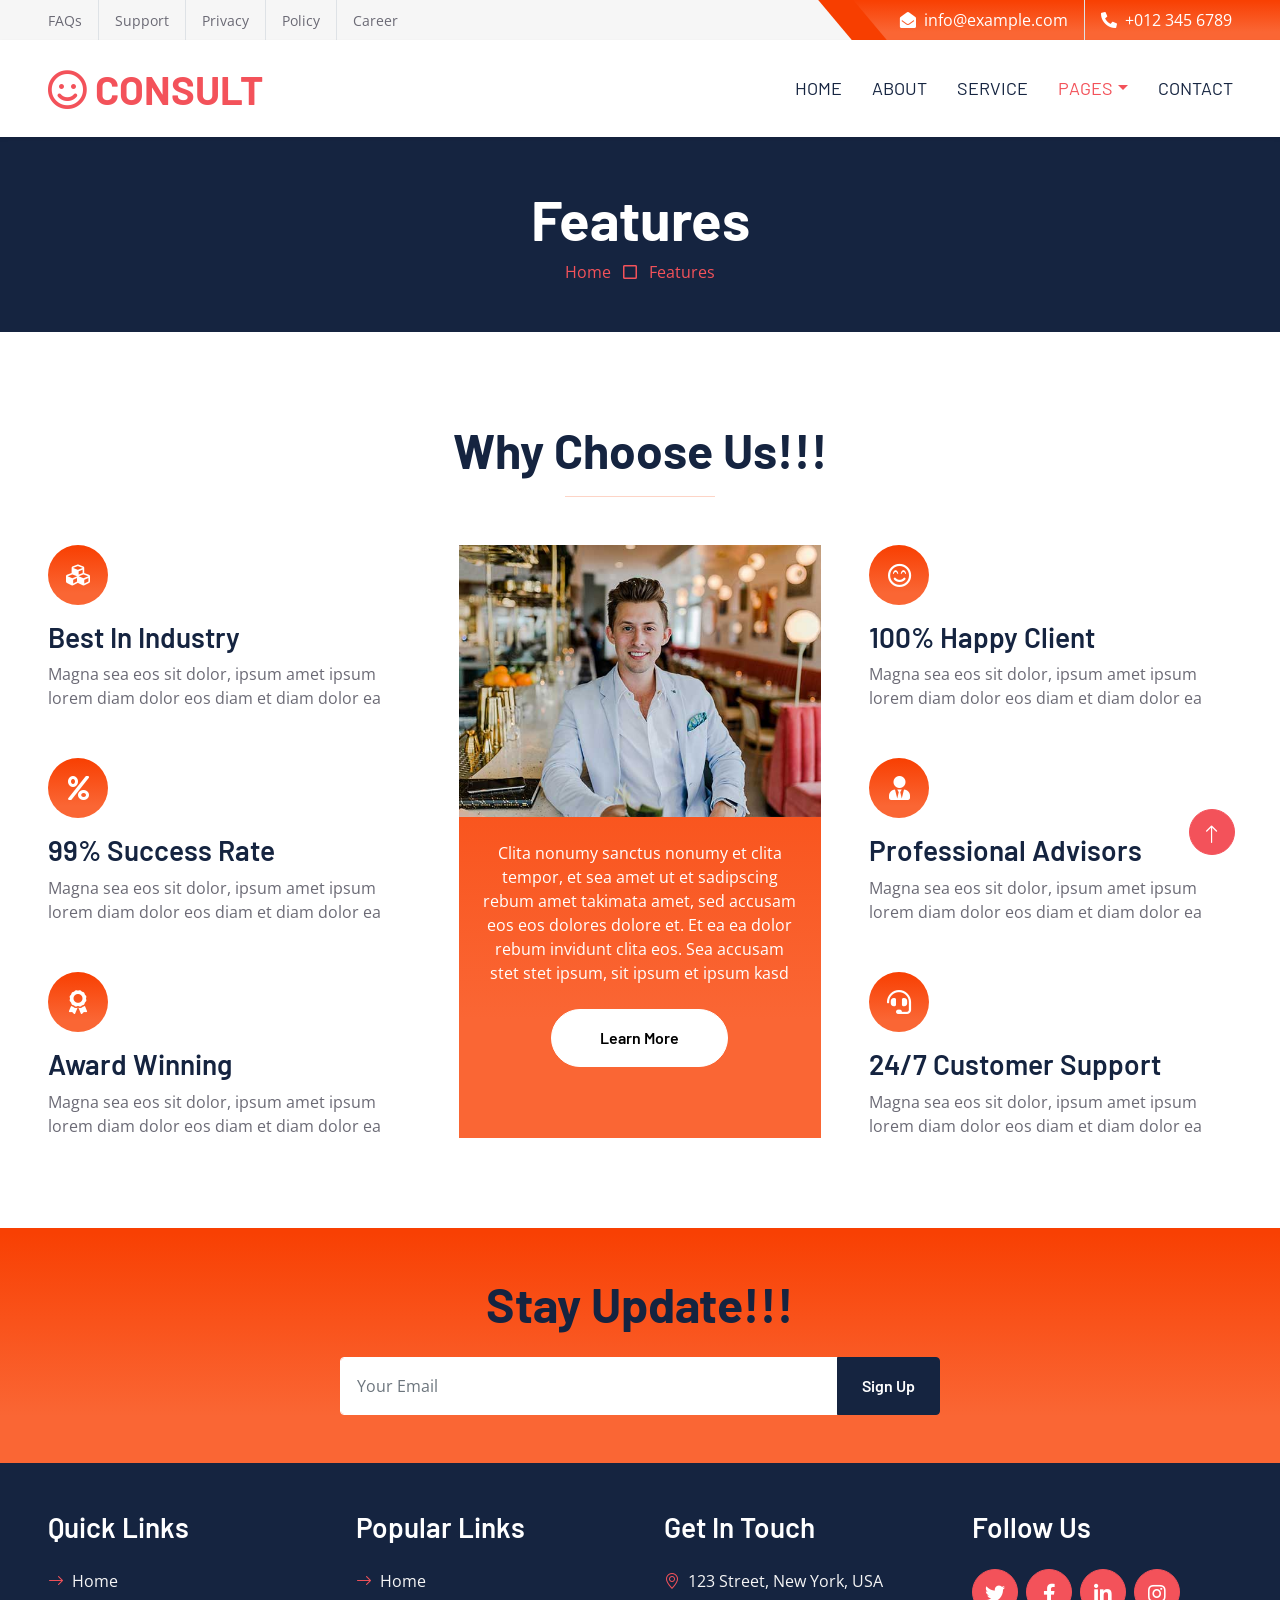
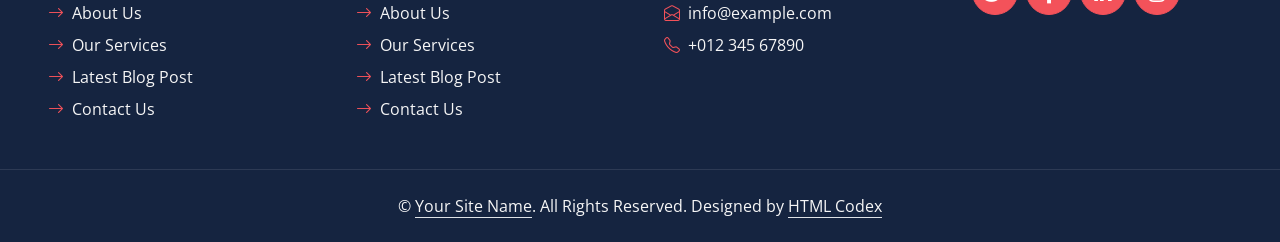
<file: Digitraa New/feature.html>
<!DOCTYPE html>
<html lang="en">

<head>
    <meta charset="utf-8">
    <title>CONSULT - Consultancy Website Template</title>
    <meta content="width=device-width, initial-scale=1.0" name="viewport">
    <meta content="Free HTML Templates" name="keywords">
    <meta content="Free HTML Templates" name="description">

    <!-- Favicon -->
    <link href="img/favicon.ico" rel="icon">

    <!-- Google Web Fonts -->
    <link rel="preconnect" href="https://fonts.googleapis.com">
    <link rel="preconnect" href="https://fonts.gstatic.com" crossorigin>
    <link href="https://fonts.googleapis.com/css2?family=Barlow:wght@500;600;700&family=Open+Sans:wght@400;600&display=swap" rel="stylesheet"> 

    <!-- Icon Font Stylesheet -->
    <link href="https://cdnjs.cloudflare.com/ajax/libs/font-awesome/5.10.0/css/all.min.css" rel="stylesheet">
    <link href="https://cdn.jsdelivr.net/npm/bootstrap-icons@1.4.1/font/bootstrap-icons.css" rel="stylesheet">

    <!-- Libraries Stylesheet -->
    <link href="lib/owlcarousel/assets/owl.carousel.min.css" rel="stylesheet">

    <!-- Customized Bootstrap Stylesheet -->
    <link href="css/bootstrap.min.css" rel="stylesheet">

    <!-- Template Stylesheet -->
    <link href="css/style.css" rel="stylesheet">
</head>

<div>
    <!-- Topbar Start -->
    <div class="container-fluid bg-secondary ps-5 pe-0 d-none d-lg-block">
        <div class="row gx-0">
            <div class="col-md-6 text-center text-lg-start mb-2 mb-lg-0">
                <div class="d-inline-flex align-items-center">
                    <a class="text-body py-2 pe-3 border-end" href=""><small>FAQs</small></a>
                    <a class="text-body py-2 px-3 border-end" href=""><small>Support</small></a>
                    <a class="text-body py-2 px-3 border-end" href=""><small>Privacy</small></a>
                    <a class="text-body py-2 px-3 border-end" href=""><small>Policy</small></a>
                    <a class="text-body py-2 ps-3" href=""><small>Career</small></a>
                </div>
            </div>
            <div class="col-md-6 text-center text-lg-end">
                <div class="position-relative d-inline-flex align-items-center bg-primary text-white top-shape px-5">
                    <div class="me-3 pe-3 border-end py-2">
                        <p class="m-0"><i class="fa fa-envelope-open me-2"></i>info@example.com</p>
                    </div>
                    <div class="py-2">
                        <p class="m-0"><i class="fa fa-phone-alt me-2"></i>+012 345 6789</p>
                    </div>
                </div>
            </div>
        </div>
    </div>
    <!-- Topbar End -->


    <!-- Navbar Start -->
    <nav class="navbar navbar-expand-lg bg-white navbar-light shadow-sm px-5 py-3 py-lg-0">
        <a href="index.html" class="navbar-brand p-0">
            <h1 class="m-0 text-uppercase text-primary"><i class="far fa-smile text-primary me-2"></i>consult</h1>
        </a>
        <button class="navbar-toggler" type="button" data-bs-toggle="collapse" data-bs-target="#navbarCollapse">
            <span class="navbar-toggler-icon"></span>
        </button>
        <div class="collapse navbar-collapse" id="navbarCollapse">
            <div class="navbar-nav ms-auto py-0 me-n3">
                <a href="index.html" class="nav-item nav-link">Home</a>
                <a href="about.html" class="nav-item nav-link">About</a>
                <a href="service.html" class="nav-item nav-link">Service</a>
                <div class="nav-item dropdown">
                    <a href="#" class="nav-link dropdown-toggle active" data-bs-toggle="dropdown">Pages</a>
                    <div class="dropdown-menu m-0">
                        <a href="blog.html" class="dropdown-item">Blog Grid</a>
                        <a href="detail.html" class="dropdown-item">Blog Detail</a>
                        <a href="feature.html" class="dropdown-item active">Features</a>
                        <a href="quote.html" class="dropdown-item">Quote Form</a>
                        <a href="team.html" class="dropdown-item">The Team</a>
                        <a href="testimonial.html" class="dropdown-item">Testimonial</a>
                    </div>
                </div>
                <a href="contact.html" class="nav-item nav-link">Contact</a>
            </div>
        </div>
    </nav>
    <!-- Navbar End -->


    <!-- Page Header Start -->
    <div class="container-fluid bg-dark p-5">
        <div class="row">
            <div class="col-12 text-center">
                <h1 class="display-4 text-white">Features</h1>
                <a href="">Home</a>
                <i class="far fa-square text-primary px-2"></i>
                <a href="">Features</a>
            </div>
        </div>
    </div>
    <!-- Page Header End -->


    <!-- Features Start -->
    <div class="container-fluid py-6 px-5">
        <div class="text-center mx-auto mb-5" style="max-width: 600px;">
            <h1 class="display-5 mb-0">Why Choose Us!!!</h1>
            <hr class="w-25 mx-auto bg-primary">
        </div>
        <div class="row g-5">
            <div class="col-lg-4">
                <div class="row g-5">
                    <div class="col-12">
                        <div class="bg-primary rounded-circle d-flex align-items-center justify-content-center mb-3" style="width: 60px; height: 60px;">
                            <i class="fa fa-cubes fs-4 text-white"></i>
                        </div>
                        <h3>Best In Industry</h3>
                        <p class="mb-0">Magna sea eos sit dolor, ipsum amet ipsum lorem diam dolor eos diam et diam dolor ea</p>
                    </div>
                    <div class="col-12">
                        <div class="bg-primary rounded-circle d-flex align-items-center justify-content-center mb-3" style="width: 60px; height: 60px;">
                            <i class="fa fa-percent fs-4 text-white"></i>
                        </div>
                        <h3>99% Success Rate</h3>
                        <p class="mb-0">Magna sea eos sit dolor, ipsum amet ipsum lorem diam dolor eos diam et diam dolor ea</p>
                    </div>
                    <div class="col-12">
                        <div class="bg-primary rounded-circle d-flex align-items-center justify-content-center mb-3" style="width: 60px; height: 60px;">
                            <i class="fa fa-award fs-4 text-white"></i>
                        </div>
                        <h3>Award Winning</h3>
                        <p class="mb-0">Magna sea eos sit dolor, ipsum amet ipsum lorem diam dolor eos diam et diam dolor ea</p>
                    </div>
                </div>
            </div>
            <div class="col-lg-4">
                <div class="d-block bg-primary h-100 text-center">
                    <img class="img-fluid" src="img/feature.jpg" alt="">
                    <div class="p-4">
                        <p class="text-white mb-4">Clita nonumy sanctus nonumy et clita tempor, et sea amet ut et sadipscing rebum amet takimata amet, sed accusam eos eos dolores dolore et. Et ea ea dolor rebum invidunt clita eos. Sea accusam stet stet ipsum, sit ipsum et ipsum kasd</p>
                        <a href="" class="btn btn-light py-md-3 px-md-5 rounded-pill mb-2">Learn More</a>
                    </div>
                </div>
            </div>
            <div class="col-lg-4">
                <div class="row g-5">
                    <div class="col-12">
                        <div class="bg-primary rounded-circle d-flex align-items-center justify-content-center mb-3" style="width: 60px; height: 60px;">
                            <i class="far fa-smile-beam fs-4 text-white"></i>
                        </div>
                        <h3>100% Happy Client</h3>
                        <p class="mb-0">Magna sea eos sit dolor, ipsum amet ipsum lorem diam dolor eos diam et diam dolor ea</p>
                    </div>
                    <div class="col-12">
                        <div class="bg-primary rounded-circle d-flex align-items-center justify-content-center mb-3" style="width: 60px; height: 60px;">
                            <i class="fa fa-user-tie fs-4 text-white"></i>
                        </div>
                        <h3>Professional Advisors</h3>
                        <p class="mb-0">Magna sea eos sit dolor, ipsum amet ipsum lorem diam dolor eos diam et diam dolor ea</p>
                    </div>
                    <div class="col-12">
                        <div class="bg-primary rounded-circle d-flex align-items-center justify-content-center mb-3" style="width: 60px; height: 60px;">
                            <i class="fa fa-headset fs-4 text-white"></i>
                        </div>
                        <h3>24/7 Customer Support</h3>
                        <p class="mb-0">Magna sea eos sit dolor, ipsum amet ipsum lorem diam dolor eos diam et diam dolor ea</p>
                    </div>
                </div>
            </div>
        </div>
    </div>
    <!-- Features Start -->
    

    <!-- Footer Start -->
    <div class="container-fluid bg-primary text-secondary p-5">
        <div class="row g-5">
            <div class="col-12 text-center">
                <h1 class="display-5 mb-4">Stay Update!!!</h1>
                <form class="mx-auto" style="max-width: 600px;">
                    <div class="input-group">
                        <input type="text" class="form-control border-white p-3" placeholder="Your Email">
                        <button class="btn btn-dark px-4">Sign Up</button>
                    </div>
                </form>
            </div>
        </div>
    </div>
    <div class="container-fluid bg-dark text-secondary p-5">
        <div class="row g-5">
            <div class="col-lg-3 col-md-6">
                <h3 class="text-white mb-4">Quick Links</h3>
                <div class="d-flex flex-column justify-content-start">
                    <a class="text-secondary mb-2" href="#"><i class="bi bi-arrow-right text-primary me-2"></i>Home</a>
                    <a class="text-secondary mb-2" href="#"><i class="bi bi-arrow-right text-primary me-2"></i>About Us</a>
                    <a class="text-secondary mb-2" href="#"><i class="bi bi-arrow-right text-primary me-2"></i>Our Services</a>
                    <a class="text-secondary mb-2" href="#"><i class="bi bi-arrow-right text-primary me-2"></i>Latest Blog Post</a>
                    <a class="text-secondary" href="#"><i class="bi bi-arrow-right text-primary me-2"></i>Contact Us</a>
                </div>
            </div>
            <div class="col-lg-3 col-md-6">
                <h3 class="text-white mb-4">Popular Links</h3>
                <div class="d-flex flex-column justify-content-start">
                    <a class="text-secondary mb-2" href="#"><i class="bi bi-arrow-right text-primary me-2"></i>Home</a>
                    <a class="text-secondary mb-2" href="#"><i class="bi bi-arrow-right text-primary me-2"></i>About Us</a>
                    <a class="text-secondary mb-2" href="#"><i class="bi bi-arrow-right text-primary me-2"></i>Our Services</a>
                    <a class="text-secondary mb-2" href="#"><i class="bi bi-arrow-right text-primary me-2"></i>Latest Blog Post</a>
                    <a class="text-secondary" href="#"><i class="bi bi-arrow-right text-primary me-2"></i>Contact Us</a>
                </div>
            </div>
            <div class="col-lg-3 col-md-6">
                <h3 class="text-white mb-4">Get In Touch</h3>
                <p class="mb-2"><i class="bi bi-geo-alt text-primary me-2"></i>123 Street, New York, USA</p>
                <p class="mb-2"><i class="bi bi-envelope-open text-primary me-2"></i>info@example.com</p>
                <p class="mb-0"><i class="bi bi-telephone text-primary me-2"></i>+012 345 67890</p>
            </div>
            <div class="col-lg-3 col-md-6">
                <h3 class="text-white mb-4">Follow Us</h3>
                <div class="d-flex">
                    <a class="btn btn-lg btn-primary btn-lg-square rounded-circle me-2" href="#"><i class="fab fa-twitter fw-normal"></i></a>
                    <a class="btn btn-lg btn-primary btn-lg-square rounded-circle me-2" href="#"><i class="fab fa-facebook-f fw-normal"></i></a>
                    <a class="btn btn-lg btn-primary btn-lg-square rounded-circle me-2" href="#"><i class="fab fa-linkedin-in fw-normal"></i></a>
                    <a class="btn btn-lg btn-primary btn-lg-square rounded-circle" href="#"><i class="fab fa-instagram fw-normal"></i></a>
                </div>
            </div>
        </div>
    </div>
    <div class="container-fluid bg-dark text-secondary text-center border-top py-4 px-5" style="border-color: rgba(256, 256, 256, .1) !important;">
        <p class="m-0">&copy; <a class="text-secondary border-bottom" href="#">Your Site Name</a>. All Rights Reserved. Designed by <a class="text-secondary border-bottom" href="https://htmlcodex.com">HTML Codex</a></p>
    </div>
    <!-- Footer End -->


    <!-- Back to Top -->
    <a href="#" class="btn btn-lg btn-primary btn-lg-square rounded-circle back-to-top"><i class="bi bi-arrow-up"></i></a>


    <!-- JavaScript Libraries -->
    <script src="https://code.jquery.com/jquery-3.4.1.min.js"></script>
    <script src="https://cdn.jsdelivr.net/npm/bootstrap@5.0.0/dist/js/bootstrap.bundle.min.js"></script>
    <script src="lib/easing/easing.min.js"></script>
    <script src="lib/waypoints/waypoints.min.js"></script>
    <script src="lib/owlcarousel/owl.carousel.min.js"></script>

    <!-- Template Javascript -->
    <script src="js/main.js"></script>
</body>

</html>
</file>
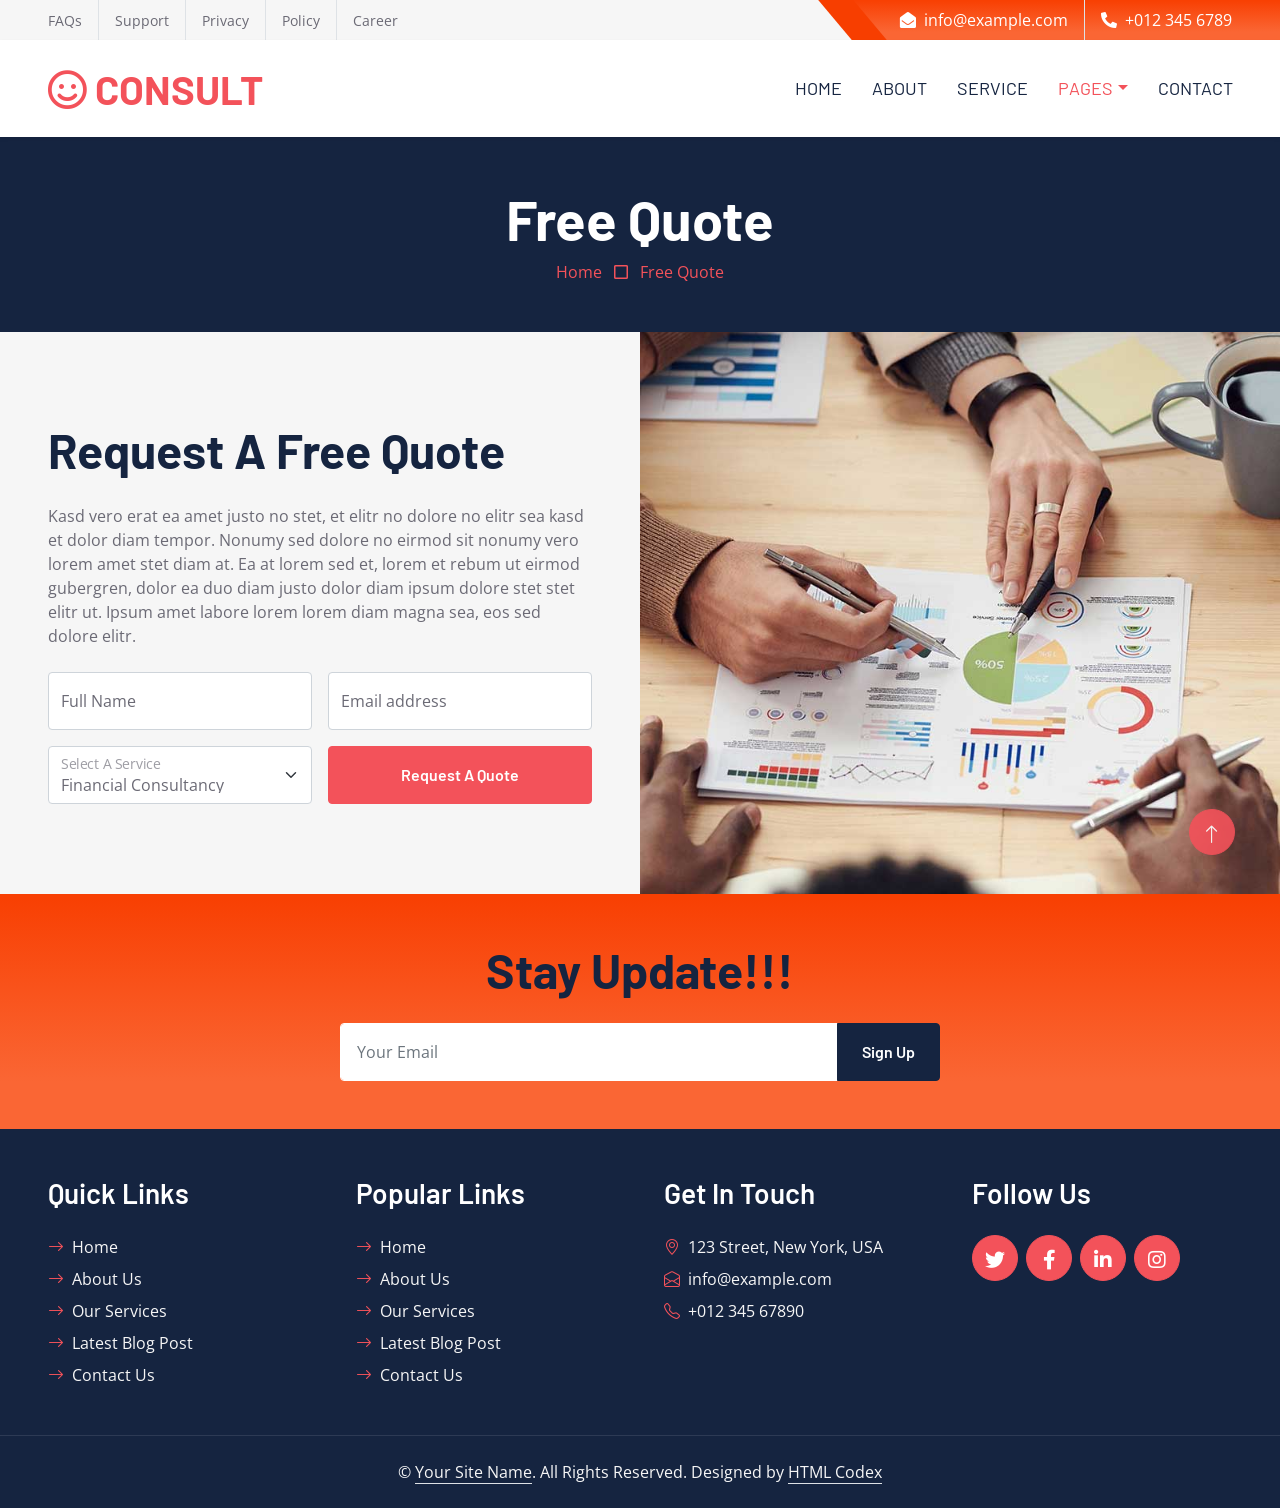
<file: Digitraa New/quote.html>
<!DOCTYPE html>
<html lang="en">

<head>
    <meta charset="utf-8">
    <title>CONSULT - Consultancy Website Template</title>
    <meta content="width=device-width, initial-scale=1.0" name="viewport">
    <meta content="Free HTML Templates" name="keywords">
    <meta content="Free HTML Templates" name="description">

    <!-- Favicon -->
    <link href="img/favicon.ico" rel="icon">

    <!-- Google Web Fonts -->
    <link rel="preconnect" href="https://fonts.googleapis.com">
    <link rel="preconnect" href="https://fonts.gstatic.com" crossorigin>
    <link href="https://fonts.googleapis.com/css2?family=Barlow:wght@500;600;700&family=Open+Sans:wght@400;600&display=swap" rel="stylesheet"> 

    <!-- Icon Font Stylesheet -->
    <link href="https://cdnjs.cloudflare.com/ajax/libs/font-awesome/5.10.0/css/all.min.css" rel="stylesheet">
    <link href="https://cdn.jsdelivr.net/npm/bootstrap-icons@1.4.1/font/bootstrap-icons.css" rel="stylesheet">

    <!-- Libraries Stylesheet -->
    <link href="lib/owlcarousel/assets/owl.carousel.min.css" rel="stylesheet">

    <!-- Customized Bootstrap Stylesheet -->
    <link href="css/bootstrap.min.css" rel="stylesheet">

    <!-- Template Stylesheet -->
    <link href="css/style.css" rel="stylesheet">
</head>

<div>
    <!-- Topbar Start -->
    <div class="container-fluid bg-secondary ps-5 pe-0 d-none d-lg-block">
        <div class="row gx-0">
            <div class="col-md-6 text-center text-lg-start mb-2 mb-lg-0">
                <div class="d-inline-flex align-items-center">
                    <a class="text-body py-2 pe-3 border-end" href=""><small>FAQs</small></a>
                    <a class="text-body py-2 px-3 border-end" href=""><small>Support</small></a>
                    <a class="text-body py-2 px-3 border-end" href=""><small>Privacy</small></a>
                    <a class="text-body py-2 px-3 border-end" href=""><small>Policy</small></a>
                    <a class="text-body py-2 ps-3" href=""><small>Career</small></a>
                </div>
            </div>
            <div class="col-md-6 text-center text-lg-end">
                <div class="position-relative d-inline-flex align-items-center bg-primary text-white top-shape px-5">
                    <div class="me-3 pe-3 border-end py-2">
                        <p class="m-0"><i class="fa fa-envelope-open me-2"></i>info@example.com</p>
                    </div>
                    <div class="py-2">
                        <p class="m-0"><i class="fa fa-phone-alt me-2"></i>+012 345 6789</p>
                    </div>
                </div>
            </div>
        </div>
    </div>
    <!-- Topbar End -->


    <!-- Navbar Start -->
    <nav class="navbar navbar-expand-lg bg-white navbar-light shadow-sm px-5 py-3 py-lg-0">
        <a href="index.html" class="navbar-brand p-0">
            <h1 class="m-0 text-uppercase text-primary"><i class="far fa-smile text-primary me-2"></i>consult</h1>
        </a>
        <button class="navbar-toggler" type="button" data-bs-toggle="collapse" data-bs-target="#navbarCollapse">
            <span class="navbar-toggler-icon"></span>
        </button>
        <div class="collapse navbar-collapse" id="navbarCollapse">
            <div class="navbar-nav ms-auto py-0 me-n3">
                <a href="index.html" class="nav-item nav-link">Home</a>
                <a href="about.html" class="nav-item nav-link">About</a>
                <a href="service.html" class="nav-item nav-link">Service</a>
                <div class="nav-item dropdown">
                    <a href="#" class="nav-link dropdown-toggle active" data-bs-toggle="dropdown">Pages</a>
                    <div class="dropdown-menu m-0">
                        <a href="blog.html" class="dropdown-item">Blog Grid</a>
                        <a href="detail.html" class="dropdown-item">Blog Detail</a>
                        <a href="feature.html" class="dropdown-item">Features</a>
                        <a href="quote.html" class="dropdown-item active">Quote Form</a>
                        <a href="team.html" class="dropdown-item">The Team</a>
                        <a href="testimonial.html" class="dropdown-item">Testimonial</a>
                    </div>
                </div>
                <a href="contact.html" class="nav-item nav-link">Contact</a>
            </div>
        </div>
    </nav>
    <!-- Navbar End -->


    <!-- Page Header Start -->
    <div class="container-fluid bg-dark p-5">
        <div class="row">
            <div class="col-12 text-center">
                <h1 class="display-4 text-white">Free Quote</h1>
                <a href="">Home</a>
                <i class="far fa-square text-primary px-2"></i>
                <a href="">Free Quote</a>
            </div>
        </div>
    </div>
    <!-- Page Header End -->


    <!-- Quote Start -->
    <div class="container-fluid bg-secondary px-0">
        <div class="row g-0">
            <div class="col-lg-6 py-6 px-5">
                <h1 class="display-5 mb-4">Request A Free Quote</h1>
                <p class="mb-4">Kasd vero erat ea amet justo no stet, et elitr no dolore no elitr sea kasd et dolor diam tempor. Nonumy sed dolore no eirmod sit nonumy vero lorem amet stet diam at. Ea at lorem sed et, lorem et rebum ut eirmod gubergren, dolor ea duo diam justo dolor diam ipsum dolore stet stet elitr ut. Ipsum amet labore lorem lorem diam magna sea, eos sed dolore elitr.</p>
                <form>
                    <div class="row gx-3">
                        <div class="col-6">
                            <div class="form-floating">
                                <input type="text" class="form-control" id="form-floating-1" placeholder="John Doe">
                                <label for="form-floating-1">Full Name</label>
                            </div>
                        </div>
                        <div class="col-6">
                            <div class="form-floating mb-3">
                                <input type="email" class="form-control" id="form-floating-2" placeholder="name@example.com">
                                <label for="form-floating-2">Email address</label>
                            </div>
                        </div>
                        <div class="col-6">
                            <div class="form-floating">
                                <select class="form-select" id="floatingSelect" aria-label="Financial Consultancy">
                                    <option selected>Financial Consultancy</option>
                                    <option value="1">Strategy Consultancy</option>
                                    <option value="2">Tax Consultancy</option>
                                </select>
                                <label for="floatingSelect">Select A Service</label>
                            </div>
                        </div>
                        <div class="col-6">
                            <button class="btn btn-primary w-100 h-100" type="submit">Request A Quote</button>
                        </div>
                    </div>
                </form>
            </div>
            <div class="col-lg-6" style="min-height: 400px;">
                <div class="position-relative h-100">
                    <img class="position-absolute w-100 h-100" src="img/quote.jpg" style="object-fit: cover;">
                </div>
            </div>
        </div>
    </div>
    <!-- Quote End -->
    

    <!-- Footer Start -->
    <div class="container-fluid bg-primary text-secondary p-5">
        <div class="row g-5">
            <div class="col-12 text-center">
                <h1 class="display-5 mb-4">Stay Update!!!</h1>
                <form class="mx-auto" style="max-width: 600px;">
                    <div class="input-group">
                        <input type="text" class="form-control border-white p-3" placeholder="Your Email">
                        <button class="btn btn-dark px-4">Sign Up</button>
                    </div>
                </form>
            </div>
        </div>
    </div>
    <div class="container-fluid bg-dark text-secondary p-5">
        <div class="row g-5">
            <div class="col-lg-3 col-md-6">
                <h3 class="text-white mb-4">Quick Links</h3>
                <div class="d-flex flex-column justify-content-start">
                    <a class="text-secondary mb-2" href="#"><i class="bi bi-arrow-right text-primary me-2"></i>Home</a>
                    <a class="text-secondary mb-2" href="#"><i class="bi bi-arrow-right text-primary me-2"></i>About Us</a>
                    <a class="text-secondary mb-2" href="#"><i class="bi bi-arrow-right text-primary me-2"></i>Our Services</a>
                    <a class="text-secondary mb-2" href="#"><i class="bi bi-arrow-right text-primary me-2"></i>Latest Blog Post</a>
                    <a class="text-secondary" href="#"><i class="bi bi-arrow-right text-primary me-2"></i>Contact Us</a>
                </div>
            </div>
            <div class="col-lg-3 col-md-6">
                <h3 class="text-white mb-4">Popular Links</h3>
                <div class="d-flex flex-column justify-content-start">
                    <a class="text-secondary mb-2" href="#"><i class="bi bi-arrow-right text-primary me-2"></i>Home</a>
                    <a class="text-secondary mb-2" href="#"><i class="bi bi-arrow-right text-primary me-2"></i>About Us</a>
                    <a class="text-secondary mb-2" href="#"><i class="bi bi-arrow-right text-primary me-2"></i>Our Services</a>
                    <a class="text-secondary mb-2" href="#"><i class="bi bi-arrow-right text-primary me-2"></i>Latest Blog Post</a>
                    <a class="text-secondary" href="#"><i class="bi bi-arrow-right text-primary me-2"></i>Contact Us</a>
                </div>
            </div>
            <div class="col-lg-3 col-md-6">
                <h3 class="text-white mb-4">Get In Touch</h3>
                <p class="mb-2"><i class="bi bi-geo-alt text-primary me-2"></i>123 Street, New York, USA</p>
                <p class="mb-2"><i class="bi bi-envelope-open text-primary me-2"></i>info@example.com</p>
                <p class="mb-0"><i class="bi bi-telephone text-primary me-2"></i>+012 345 67890</p>
            </div>
            <div class="col-lg-3 col-md-6">
                <h3 class="text-white mb-4">Follow Us</h3>
                <div class="d-flex">
                    <a class="btn btn-lg btn-primary btn-lg-square rounded-circle me-2" href="#"><i class="fab fa-twitter fw-normal"></i></a>
                    <a class="btn btn-lg btn-primary btn-lg-square rounded-circle me-2" href="#"><i class="fab fa-facebook-f fw-normal"></i></a>
                    <a class="btn btn-lg btn-primary btn-lg-square rounded-circle me-2" href="#"><i class="fab fa-linkedin-in fw-normal"></i></a>
                    <a class="btn btn-lg btn-primary btn-lg-square rounded-circle" href="#"><i class="fab fa-instagram fw-normal"></i></a>
                </div>
            </div>
        </div>
    </div>
    <div class="container-fluid bg-dark text-secondary text-center border-top py-4 px-5" style="border-color: rgba(256, 256, 256, .1) !important;">
        <p class="m-0">&copy; <a class="text-secondary border-bottom" href="#">Your Site Name</a>. All Rights Reserved. Designed by <a class="text-secondary border-bottom" href="https://htmlcodex.com">HTML Codex</a></p>
    </div>
    <!-- Footer End -->


    <!-- Back to Top -->
    <a href="#" class="btn btn-lg btn-primary btn-lg-square rounded-circle back-to-top"><i class="bi bi-arrow-up"></i></a>


    <!-- JavaScript Libraries -->
    <script src="https://code.jquery.com/jquery-3.4.1.min.js"></script>
    <script src="https://cdn.jsdelivr.net/npm/bootstrap@5.0.0/dist/js/bootstrap.bundle.min.js"></script>
    <script src="lib/easing/easing.min.js"></script>
    <script src="lib/waypoints/waypoints.min.js"></script>
    <script src="lib/owlcarousel/owl.carousel.min.js"></script>

    <!-- Template Javascript -->
    <script src="js/main.js"></script>
</body>

</html>
</file>
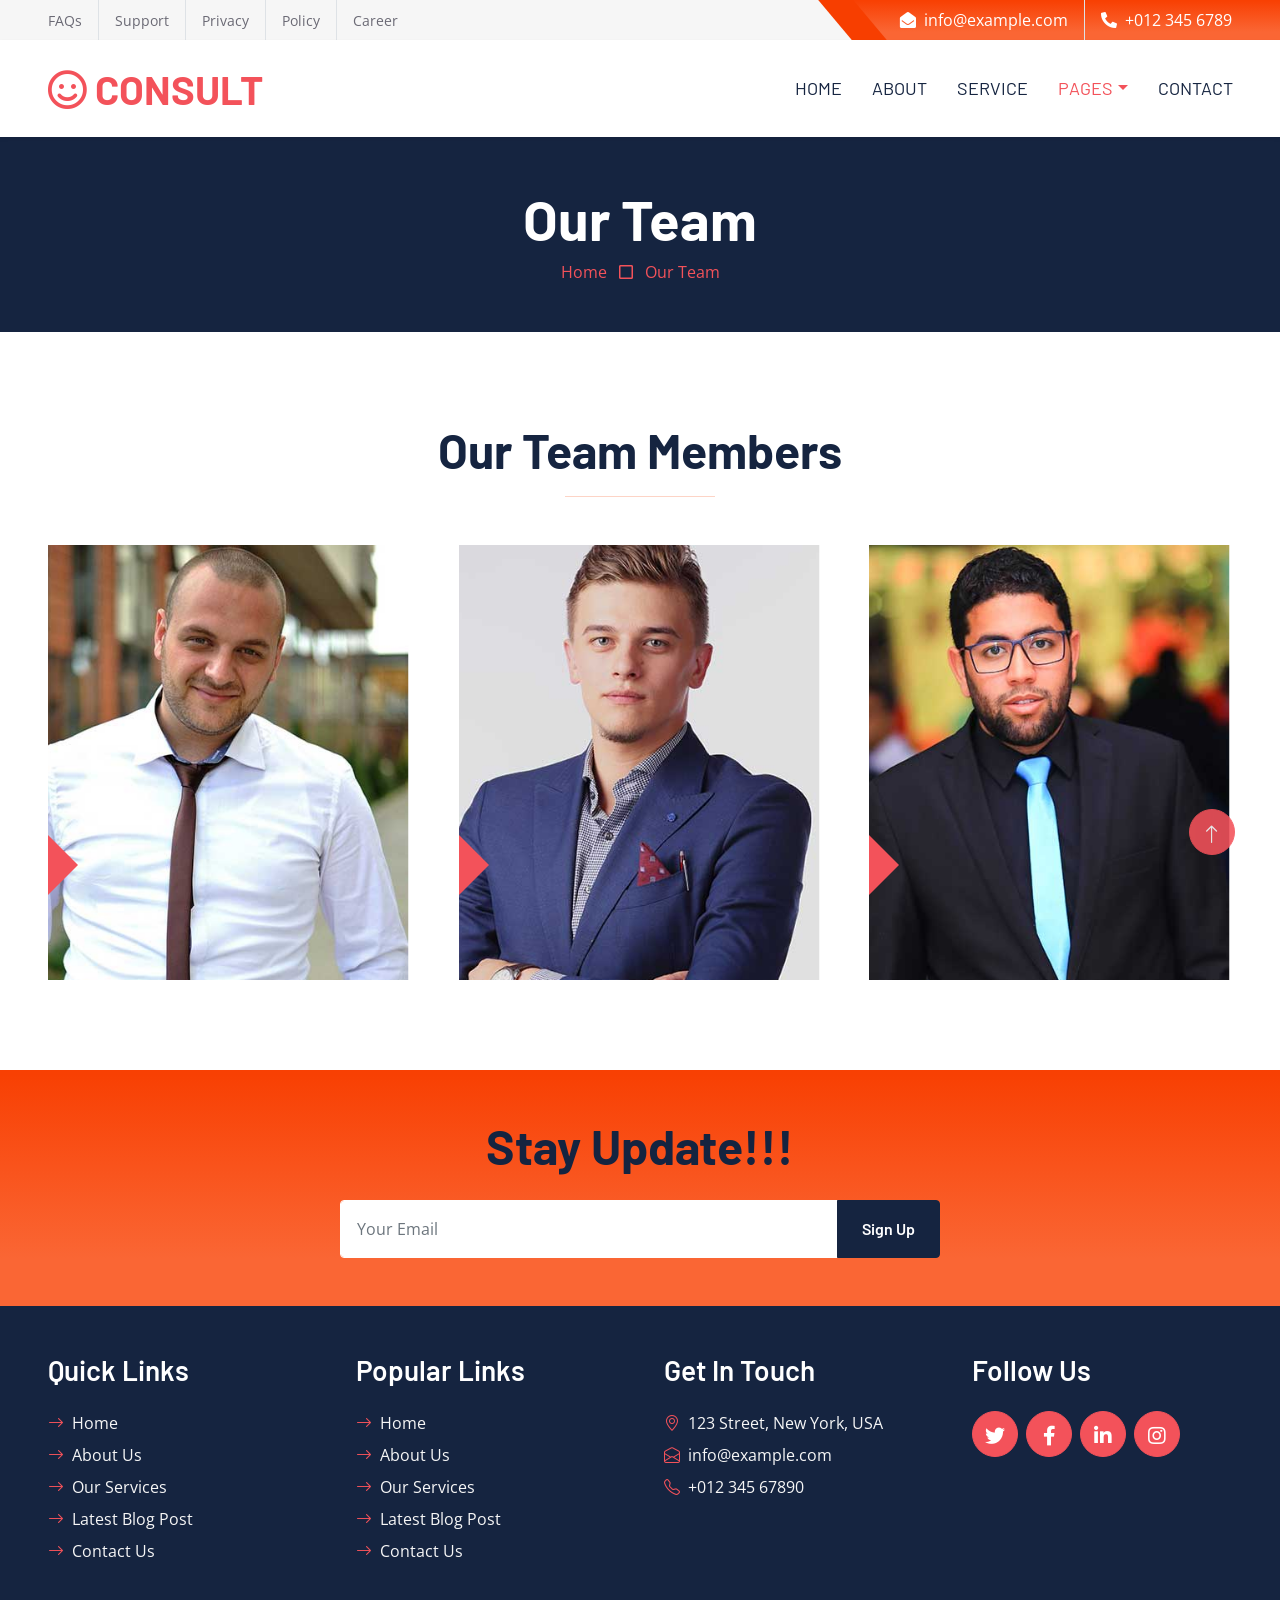
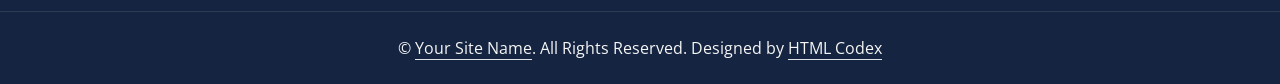
<file: Digitraa New/team.html>
<!DOCTYPE html>
<html lang="en">

<head>
    <meta charset="utf-8">
    <title>CONSULT - Consultancy Website Template</title>
    <meta content="width=device-width, initial-scale=1.0" name="viewport">
    <meta content="Free HTML Templates" name="keywords">
    <meta content="Free HTML Templates" name="description">

    <!-- Favicon -->
    <link href="img/favicon.ico" rel="icon">

    <!-- Google Web Fonts -->
    <link rel="preconnect" href="https://fonts.googleapis.com">
    <link rel="preconnect" href="https://fonts.gstatic.com" crossorigin>
    <link href="https://fonts.googleapis.com/css2?family=Barlow:wght@500;600;700&family=Open+Sans:wght@400;600&display=swap" rel="stylesheet"> 

    <!-- Icon Font Stylesheet -->
    <link href="https://cdnjs.cloudflare.com/ajax/libs/font-awesome/5.10.0/css/all.min.css" rel="stylesheet">
    <link href="https://cdn.jsdelivr.net/npm/bootstrap-icons@1.4.1/font/bootstrap-icons.css" rel="stylesheet">

    <!-- Libraries Stylesheet -->
    <link href="lib/owlcarousel/assets/owl.carousel.min.css" rel="stylesheet">

    <!-- Customized Bootstrap Stylesheet -->
    <link href="css/bootstrap.min.css" rel="stylesheet">

    <!-- Template Stylesheet -->
    <link href="css/style.css" rel="stylesheet">
</head>

<div>
    <!-- Topbar Start -->
    <div class="container-fluid bg-secondary ps-5 pe-0 d-none d-lg-block">
        <div class="row gx-0">
            <div class="col-md-6 text-center text-lg-start mb-2 mb-lg-0">
                <div class="d-inline-flex align-items-center">
                    <a class="text-body py-2 pe-3 border-end" href=""><small>FAQs</small></a>
                    <a class="text-body py-2 px-3 border-end" href=""><small>Support</small></a>
                    <a class="text-body py-2 px-3 border-end" href=""><small>Privacy</small></a>
                    <a class="text-body py-2 px-3 border-end" href=""><small>Policy</small></a>
                    <a class="text-body py-2 ps-3" href=""><small>Career</small></a>
                </div>
            </div>
            <div class="col-md-6 text-center text-lg-end">
                <div class="position-relative d-inline-flex align-items-center bg-primary text-white top-shape px-5">
                    <div class="me-3 pe-3 border-end py-2">
                        <p class="m-0"><i class="fa fa-envelope-open me-2"></i>info@example.com</p>
                    </div>
                    <div class="py-2">
                        <p class="m-0"><i class="fa fa-phone-alt me-2"></i>+012 345 6789</p>
                    </div>
                </div>
            </div>
        </div>
    </div>
    <!-- Topbar End -->


    <!-- Navbar Start -->
    <nav class="navbar navbar-expand-lg bg-white navbar-light shadow-sm px-5 py-3 py-lg-0">
        <a href="index.html" class="navbar-brand p-0">
            <h1 class="m-0 text-uppercase text-primary"><i class="far fa-smile text-primary me-2"></i>consult</h1>
        </a>
        <button class="navbar-toggler" type="button" data-bs-toggle="collapse" data-bs-target="#navbarCollapse">
            <span class="navbar-toggler-icon"></span>
        </button>
        <div class="collapse navbar-collapse" id="navbarCollapse">
            <div class="navbar-nav ms-auto py-0 me-n3">
                <a href="index.html" class="nav-item nav-link">Home</a>
                <a href="about.html" class="nav-item nav-link">About</a>
                <a href="service.html" class="nav-item nav-link">Service</a>
                <div class="nav-item dropdown">
                    <a href="#" class="nav-link dropdown-toggle active" data-bs-toggle="dropdown">Pages</a>
                    <div class="dropdown-menu m-0">
                        <a href="blog.html" class="dropdown-item">Blog Grid</a>
                        <a href="detail.html" class="dropdown-item">Blog Detail</a>
                        <a href="feature.html" class="dropdown-item">Features</a>
                        <a href="quote.html" class="dropdown-item">Quote Form</a>
                        <a href="team.html" class="dropdown-item active">The Team</a>
                        <a href="testimonial.html" class="dropdown-item">Testimonial</a>
                    </div>
                </div>
                <a href="contact.html" class="nav-item nav-link">Contact</a>
            </div>
        </div>
    </nav>
    <!-- Navbar End -->


    <!-- Page Header Start -->
    <div class="container-fluid bg-dark p-5">
        <div class="row">
            <div class="col-12 text-center">
                <h1 class="display-4 text-white">Our Team</h1>
                <a href="">Home</a>
                <i class="far fa-square text-primary px-2"></i>
                <a href="">Our Team</a>
            </div>
        </div>
    </div>
    <!-- Page Header End -->


    <!-- Team Start -->
    <div class="container-fluid py-6 px-5">
        <div class="text-center mx-auto mb-5" style="max-width: 600px;">
            <h1 class="display-5 mb-0">Our Team Members</h1>
            <hr class="w-25 mx-auto bg-primary">
        </div>
        <div class="row g-5">
            <div class="col-lg-4">
                <div class="team-item position-relative overflow-hidden">
                    <img class="img-fluid w-100" src="img/team-1.jpg" alt="">
                    <div class="team-text w-100 position-absolute top-50 text-center bg-primary p-4">
                        <h3 class="text-white">Full Name</h3>
                        <p class="text-white text-uppercase mb-0">Designation</p>
                    </div>
                </div>
            </div>
            <div class="col-lg-4">
                <div class="team-item position-relative overflow-hidden">
                    <img class="img-fluid w-100" src="img/team-2.jpg" alt="">
                    <div class="team-text w-100 position-absolute top-50 text-center bg-primary p-4">
                        <h3 class="text-white">Full Name</h3>
                        <p class="text-white text-uppercase mb-0">Designation</p>
                    </div>
                </div>
            </div>
            <div class="col-lg-4">
                <div class="team-item position-relative overflow-hidden">
                    <img class="img-fluid w-100" src="img/team-3.jpg" alt="">
                    <div class="team-text w-100 position-absolute top-50 text-center bg-primary p-4">
                        <h3 class="text-white">Full Name</h3>
                        <p class="text-white text-uppercase mb-0">Designation</p>
                    </div>
                </div>
            </div>
        </div>
    </div>
    <!-- Team End -->
    

    <!-- Footer Start -->
    <div class="container-fluid bg-primary text-secondary p-5">
        <div class="row g-5">
            <div class="col-12 text-center">
                <h1 class="display-5 mb-4">Stay Update!!!</h1>
                <form class="mx-auto" style="max-width: 600px;">
                    <div class="input-group">
                        <input type="text" class="form-control border-white p-3" placeholder="Your Email">
                        <button class="btn btn-dark px-4">Sign Up</button>
                    </div>
                </form>
            </div>
        </div>
    </div>
    <div class="container-fluid bg-dark text-secondary p-5">
        <div class="row g-5">
            <div class="col-lg-3 col-md-6">
                <h3 class="text-white mb-4">Quick Links</h3>
                <div class="d-flex flex-column justify-content-start">
                    <a class="text-secondary mb-2" href="#"><i class="bi bi-arrow-right text-primary me-2"></i>Home</a>
                    <a class="text-secondary mb-2" href="#"><i class="bi bi-arrow-right text-primary me-2"></i>About Us</a>
                    <a class="text-secondary mb-2" href="#"><i class="bi bi-arrow-right text-primary me-2"></i>Our Services</a>
                    <a class="text-secondary mb-2" href="#"><i class="bi bi-arrow-right text-primary me-2"></i>Latest Blog Post</a>
                    <a class="text-secondary" href="#"><i class="bi bi-arrow-right text-primary me-2"></i>Contact Us</a>
                </div>
            </div>
            <div class="col-lg-3 col-md-6">
                <h3 class="text-white mb-4">Popular Links</h3>
                <div class="d-flex flex-column justify-content-start">
                    <a class="text-secondary mb-2" href="#"><i class="bi bi-arrow-right text-primary me-2"></i>Home</a>
                    <a class="text-secondary mb-2" href="#"><i class="bi bi-arrow-right text-primary me-2"></i>About Us</a>
                    <a class="text-secondary mb-2" href="#"><i class="bi bi-arrow-right text-primary me-2"></i>Our Services</a>
                    <a class="text-secondary mb-2" href="#"><i class="bi bi-arrow-right text-primary me-2"></i>Latest Blog Post</a>
                    <a class="text-secondary" href="#"><i class="bi bi-arrow-right text-primary me-2"></i>Contact Us</a>
                </div>
            </div>
            <div class="col-lg-3 col-md-6">
                <h3 class="text-white mb-4">Get In Touch</h3>
                <p class="mb-2"><i class="bi bi-geo-alt text-primary me-2"></i>123 Street, New York, USA</p>
                <p class="mb-2"><i class="bi bi-envelope-open text-primary me-2"></i>info@example.com</p>
                <p class="mb-0"><i class="bi bi-telephone text-primary me-2"></i>+012 345 67890</p>
            </div>
            <div class="col-lg-3 col-md-6">
                <h3 class="text-white mb-4">Follow Us</h3>
                <div class="d-flex">
                    <a class="btn btn-lg btn-primary btn-lg-square rounded-circle me-2" href="#"><i class="fab fa-twitter fw-normal"></i></a>
                    <a class="btn btn-lg btn-primary btn-lg-square rounded-circle me-2" href="#"><i class="fab fa-facebook-f fw-normal"></i></a>
                    <a class="btn btn-lg btn-primary btn-lg-square rounded-circle me-2" href="#"><i class="fab fa-linkedin-in fw-normal"></i></a>
                    <a class="btn btn-lg btn-primary btn-lg-square rounded-circle" href="#"><i class="fab fa-instagram fw-normal"></i></a>
                </div>
            </div>
        </div>
    </div>
    <div class="container-fluid bg-dark text-secondary text-center border-top py-4 px-5" style="border-color: rgba(256, 256, 256, .1) !important;">
        <p class="m-0">&copy; <a class="text-secondary border-bottom" href="#">Your Site Name</a>. All Rights Reserved. Designed by <a class="text-secondary border-bottom" href="https://htmlcodex.com">HTML Codex</a></p>
    </div>
    <!-- Footer End -->


    <!-- Back to Top -->
    <a href="#" class="btn btn-lg btn-primary btn-lg-square rounded-circle back-to-top"><i class="bi bi-arrow-up"></i></a>


    <!-- JavaScript Libraries -->
    <script src="https://code.jquery.com/jquery-3.4.1.min.js"></script>
    <script src="https://cdn.jsdelivr.net/npm/bootstrap@5.0.0/dist/js/bootstrap.bundle.min.js"></script>
    <script src="lib/easing/easing.min.js"></script>
    <script src="lib/waypoints/waypoints.min.js"></script>
    <script src="lib/owlcarousel/owl.carousel.min.js"></script>

    <!-- Template Javascript -->
    <script src="js/main.js"></script>
</body>

</html>
</file>
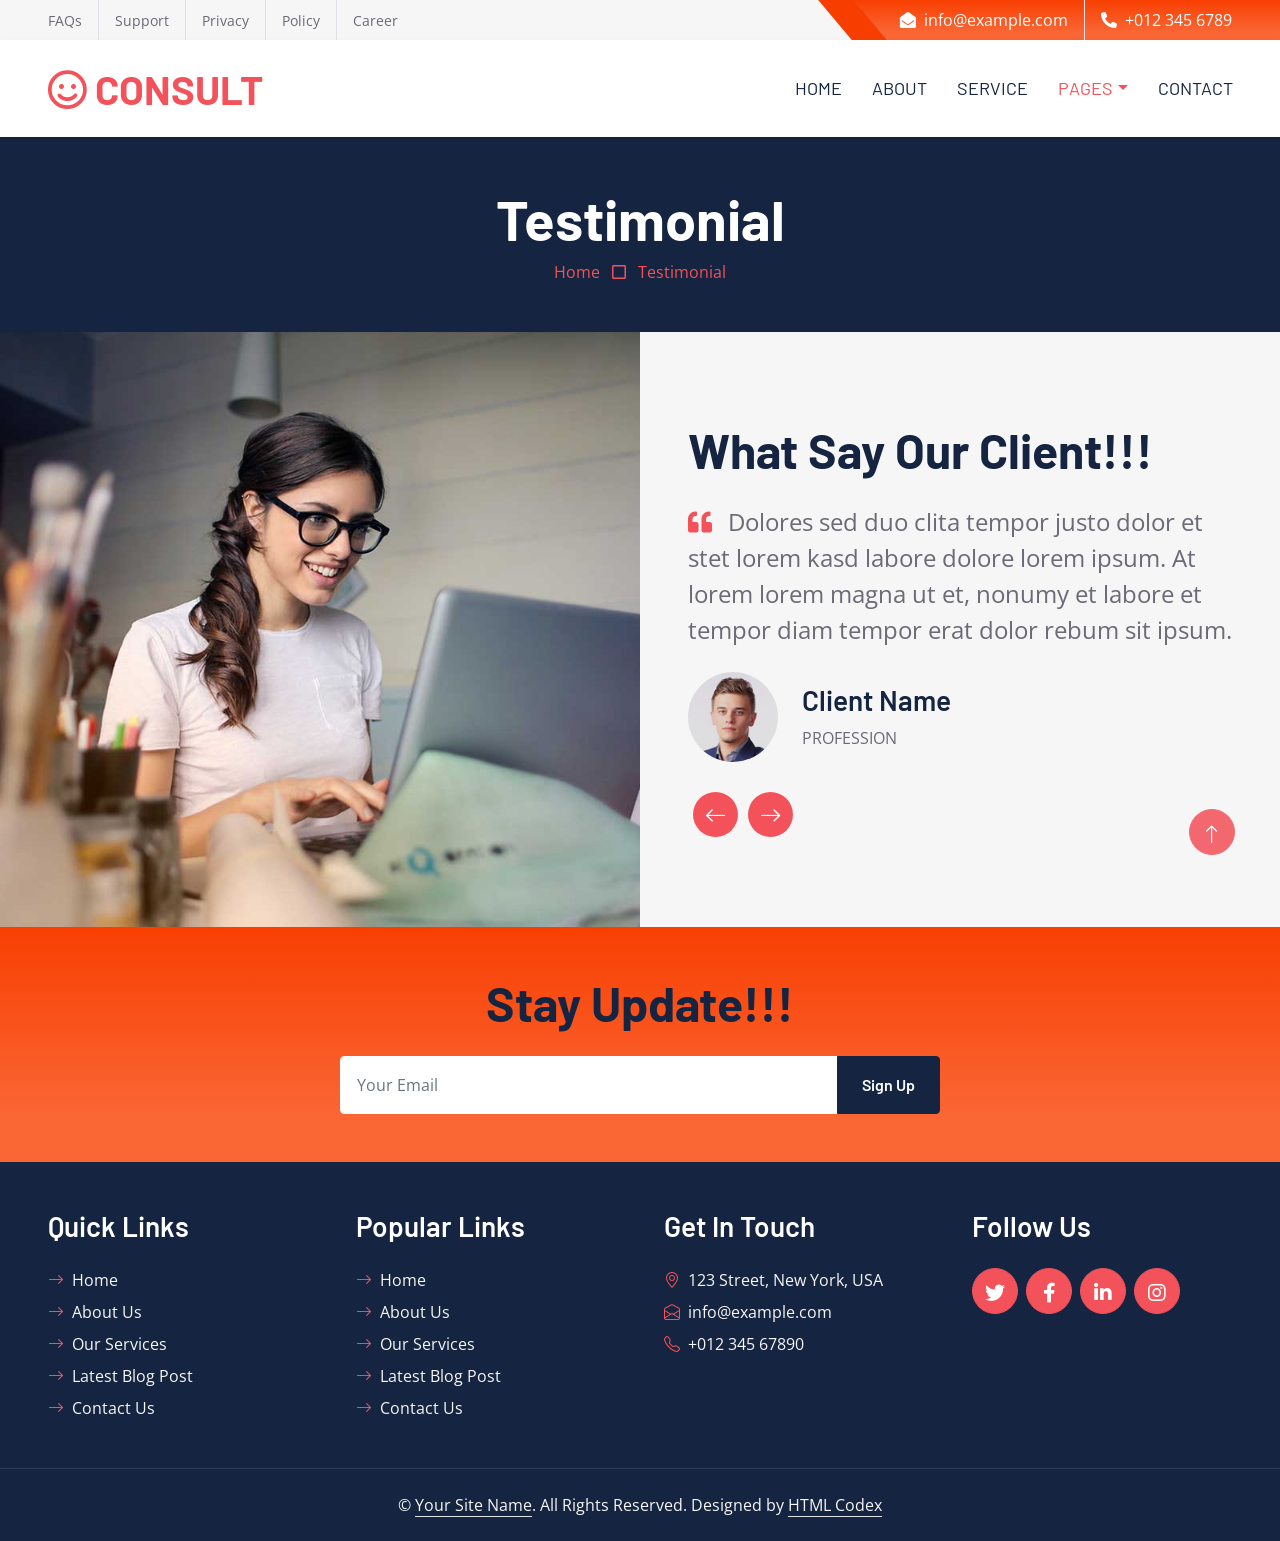
<file: Digitraa New/testimonial.html>
<!DOCTYPE html>
<html lang="en">

<head>
    <meta charset="utf-8">
    <title>CONSULT - Consultancy Website Template</title>
    <meta content="width=device-width, initial-scale=1.0" name="viewport">
    <meta content="Free HTML Templates" name="keywords">
    <meta content="Free HTML Templates" name="description">

    <!-- Favicon -->
    <link href="img/favicon.ico" rel="icon">

    <!-- Google Web Fonts -->
    <link rel="preconnect" href="https://fonts.googleapis.com">
    <link rel="preconnect" href="https://fonts.gstatic.com" crossorigin>
    <link href="https://fonts.googleapis.com/css2?family=Barlow:wght@500;600;700&family=Open+Sans:wght@400;600&display=swap" rel="stylesheet"> 

    <!-- Icon Font Stylesheet -->
    <link href="https://cdnjs.cloudflare.com/ajax/libs/font-awesome/5.10.0/css/all.min.css" rel="stylesheet">
    <link href="https://cdn.jsdelivr.net/npm/bootstrap-icons@1.4.1/font/bootstrap-icons.css" rel="stylesheet">

    <!-- Libraries Stylesheet -->
    <link href="lib/owlcarousel/assets/owl.carousel.min.css" rel="stylesheet">

    <!-- Customized Bootstrap Stylesheet -->
    <link href="css/bootstrap.min.css" rel="stylesheet">

    <!-- Template Stylesheet -->
    <link href="css/style.css" rel="stylesheet">
</head>

<div>
    <!-- Topbar Start -->
    <div class="container-fluid bg-secondary ps-5 pe-0 d-none d-lg-block">
        <div class="row gx-0">
            <div class="col-md-6 text-center text-lg-start mb-2 mb-lg-0">
                <div class="d-inline-flex align-items-center">
                    <a class="text-body py-2 pe-3 border-end" href=""><small>FAQs</small></a>
                    <a class="text-body py-2 px-3 border-end" href=""><small>Support</small></a>
                    <a class="text-body py-2 px-3 border-end" href=""><small>Privacy</small></a>
                    <a class="text-body py-2 px-3 border-end" href=""><small>Policy</small></a>
                    <a class="text-body py-2 ps-3" href=""><small>Career</small></a>
                </div>
            </div>
            <div class="col-md-6 text-center text-lg-end">
                <div class="position-relative d-inline-flex align-items-center bg-primary text-white top-shape px-5">
                    <div class="me-3 pe-3 border-end py-2">
                        <p class="m-0"><i class="fa fa-envelope-open me-2"></i>info@example.com</p>
                    </div>
                    <div class="py-2">
                        <p class="m-0"><i class="fa fa-phone-alt me-2"></i>+012 345 6789</p>
                    </div>
                </div>
            </div>
        </div>
    </div>
    <!-- Topbar End -->


    <!-- Navbar Start -->
    <nav class="navbar navbar-expand-lg bg-white navbar-light shadow-sm px-5 py-3 py-lg-0">
        <a href="index.html" class="navbar-brand p-0">
            <h1 class="m-0 text-uppercase text-primary"><i class="far fa-smile text-primary me-2"></i>consult</h1>
        </a>
        <button class="navbar-toggler" type="button" data-bs-toggle="collapse" data-bs-target="#navbarCollapse">
            <span class="navbar-toggler-icon"></span>
        </button>
        <div class="collapse navbar-collapse" id="navbarCollapse">
            <div class="navbar-nav ms-auto py-0 me-n3">
                <a href="index.html" class="nav-item nav-link">Home</a>
                <a href="about.html" class="nav-item nav-link">About</a>
                <a href="service.html" class="nav-item nav-link">Service</a>
                <div class="nav-item dropdown">
                    <a href="#" class="nav-link dropdown-toggle active" data-bs-toggle="dropdown">Pages</a>
                    <div class="dropdown-menu m-0">
                        <a href="blog.html" class="dropdown-item">Blog Grid</a>
                        <a href="detail.html" class="dropdown-item">Blog Detail</a>
                        <a href="feature.html" class="dropdown-item">Features</a>
                        <a href="quote.html" class="dropdown-item">Quote Form</a>
                        <a href="team.html" class="dropdown-item">The Team</a>
                        <a href="testimonial.html" class="dropdown-item active">Testimonial</a>
                    </div>
                </div>
                <a href="contact.html" class="nav-item nav-link">Contact</a>
            </div>
        </div>
    </nav>
    <!-- Navbar End -->


    <!-- Page Header Start -->
    <div class="container-fluid bg-dark p-5">
        <div class="row">
            <div class="col-12 text-center">
                <h1 class="display-4 text-white">Testimonial</h1>
                <a href="">Home</a>
                <i class="far fa-square text-primary px-2"></i>
                <a href="">Testimonial</a>
            </div>
        </div>
    </div>
    <!-- Page Header End -->


    <!-- Testimonial Start -->
    <div class="container-fluid bg-secondary p-0">
        <div class="row g-0">
            <div class="col-lg-6" style="min-height: 500px;">
                <div class="position-relative h-100">
                    <img class="position-absolute w-100 h-100" src="img/testimonial.jpg" style="object-fit: cover;">
                </div>
            </div>
            <div class="col-lg-6 py-6 px-5">
                <h1 class="display-5 mb-4">What Say Our Client!!!</h1>
                <div class="owl-carousel testimonial-carousel">
                    <div class="testimonial-item">
                        <p class="fs-4 fw-normal mb-4"><i class="fa fa-quote-left text-primary me-3"></i>Dolores sed duo clita tempor justo dolor et stet lorem kasd labore dolore lorem ipsum. At lorem lorem magna ut et, nonumy et labore et tempor diam tempor erat dolor rebum sit ipsum.</p>
                        <div class="d-flex align-items-center">
                            <img class="img-fluid rounded-circle" src="img/testimonial-1.jpg" alt="">
                            <div class="ps-4">
                                <h3>Client Name</h3>
                                <span class="text-uppercase">Profession</span>
                            </div>
                        </div>
                    </div>
                    <div class="testimonial-item">
                        <p class="fs-4 fw-normal mb-4"><i class="fa fa-quote-left text-primary me-3"></i>Dolores sed duo clita tempor justo dolor et stet lorem kasd labore dolore lorem ipsum. At lorem lorem magna ut et, nonumy et labore et tempor diam tempor erat dolor rebum sit ipsum.</p>
                        <div class="d-flex align-items-center">
                            <img class="img-fluid rounded-circle" src="img/testimonial-2.jpg" alt="">
                            <div class="ps-4">
                                <h3>Client Name</h3>
                                <span class="text-uppercase">Profession</span>
                            </div>
                        </div>
                    </div>
                </div>
            </div>
        </div>
    </div>
    <!-- Testimonial End -->
    

    <!-- Footer Start -->
    <div class="container-fluid bg-primary text-secondary p-5">
        <div class="row g-5">
            <div class="col-12 text-center">
                <h1 class="display-5 mb-4">Stay Update!!!</h1>
                <form class="mx-auto" style="max-width: 600px;">
                    <div class="input-group">
                        <input type="text" class="form-control border-white p-3" placeholder="Your Email">
                        <button class="btn btn-dark px-4">Sign Up</button>
                    </div>
                </form>
            </div>
        </div>
    </div>
    <div class="container-fluid bg-dark text-secondary p-5">
        <div class="row g-5">
            <div class="col-lg-3 col-md-6">
                <h3 class="text-white mb-4">Quick Links</h3>
                <div class="d-flex flex-column justify-content-start">
                    <a class="text-secondary mb-2" href="#"><i class="bi bi-arrow-right text-primary me-2"></i>Home</a>
                    <a class="text-secondary mb-2" href="#"><i class="bi bi-arrow-right text-primary me-2"></i>About Us</a>
                    <a class="text-secondary mb-2" href="#"><i class="bi bi-arrow-right text-primary me-2"></i>Our Services</a>
                    <a class="text-secondary mb-2" href="#"><i class="bi bi-arrow-right text-primary me-2"></i>Latest Blog Post</a>
                    <a class="text-secondary" href="#"><i class="bi bi-arrow-right text-primary me-2"></i>Contact Us</a>
                </div>
            </div>
            <div class="col-lg-3 col-md-6">
                <h3 class="text-white mb-4">Popular Links</h3>
                <div class="d-flex flex-column justify-content-start">
                    <a class="text-secondary mb-2" href="#"><i class="bi bi-arrow-right text-primary me-2"></i>Home</a>
                    <a class="text-secondary mb-2" href="#"><i class="bi bi-arrow-right text-primary me-2"></i>About Us</a>
                    <a class="text-secondary mb-2" href="#"><i class="bi bi-arrow-right text-primary me-2"></i>Our Services</a>
                    <a class="text-secondary mb-2" href="#"><i class="bi bi-arrow-right text-primary me-2"></i>Latest Blog Post</a>
                    <a class="text-secondary" href="#"><i class="bi bi-arrow-right text-primary me-2"></i>Contact Us</a>
                </div>
            </div>
            <div class="col-lg-3 col-md-6">
                <h3 class="text-white mb-4">Get In Touch</h3>
                <p class="mb-2"><i class="bi bi-geo-alt text-primary me-2"></i>123 Street, New York, USA</p>
                <p class="mb-2"><i class="bi bi-envelope-open text-primary me-2"></i>info@example.com</p>
                <p class="mb-0"><i class="bi bi-telephone text-primary me-2"></i>+012 345 67890</p>
            </div>
            <div class="col-lg-3 col-md-6">
                <h3 class="text-white mb-4">Follow Us</h3>
                <div class="d-flex">
                    <a class="btn btn-lg btn-primary btn-lg-square rounded-circle me-2" href="#"><i class="fab fa-twitter fw-normal"></i></a>
                    <a class="btn btn-lg btn-primary btn-lg-square rounded-circle me-2" href="#"><i class="fab fa-facebook-f fw-normal"></i></a>
                    <a class="btn btn-lg btn-primary btn-lg-square rounded-circle me-2" href="#"><i class="fab fa-linkedin-in fw-normal"></i></a>
                    <a class="btn btn-lg btn-primary btn-lg-square rounded-circle" href="#"><i class="fab fa-instagram fw-normal"></i></a>
                </div>
            </div>
        </div>
    </div>
    <div class="container-fluid bg-dark text-secondary text-center border-top py-4 px-5" style="border-color: rgba(256, 256, 256, .1) !important;">
        <p class="m-0">&copy; <a class="text-secondary border-bottom" href="#">Your Site Name</a>. All Rights Reserved. Designed by <a class="text-secondary border-bottom" href="https://htmlcodex.com">HTML Codex</a></p>
    </div>
    <!-- Footer End -->


    <!-- Back to Top -->
    <a href="#" class="btn btn-lg btn-primary btn-lg-square rounded-circle back-to-top"><i class="bi bi-arrow-up"></i></a>


    <!-- JavaScript Libraries -->
    <script src="https://code.jquery.com/jquery-3.4.1.min.js"></script>
    <script src="https://cdn.jsdelivr.net/npm/bootstrap@5.0.0/dist/js/bootstrap.bundle.min.js"></script>
    <script src="lib/easing/easing.min.js"></script>
    <script src="lib/waypoints/waypoints.min.js"></script>
    <script src="lib/owlcarousel/owl.carousel.min.js"></script>

    <!-- Template Javascript -->
    <script src="js/main.js"></script>
</body>

</html>
</file>
<file: Digitraa New/css/style.css>
/********** Template CSS **********/
:root {
    --primary: #F3525A;
    --secondary: #F6F6F6;
    --light: #FFFFFF;
    --dark: #152440;
    --background: linear-gradient(#f84003 2%, #fa6634 80%);
}

h1,
h2,
.font-weight-bold {
    font-weight: 700 !important;
}

h3,
h4,
.font-weight-semi-bold {
    font-weight: 600 !important;
}

h5,
h6,
.font-weight-medium {
    font-weight: 500 !important;
}

.pt-6 {
    padding-top: 90px;
}

.pb-6 {
    padding-bottom: 90px;
}

.py-6 {
    padding-top: 90px;
    padding-bottom: 90px;
}

.btn {
    font-family: 'Barlow', sans-serif;
    font-weight: 600;
    transition: .5s;
}

.btn-primary {
    color: #FFFFFF;
}

.btn-square {
    width: 36px;
    height: 36px;
}

.btn-sm-square {
    width: 28px;
    height: 28px;
}

.btn-lg-square {
    width: 46px;
    height: 46px;
}

.btn-square,
.btn-sm-square,
.btn-lg-square {
    padding-left: 0;
    padding-right: 0;
    text-align: center;
}

.back-to-top {
    position: fixed;
    display: none;
    right: 45px;
    bottom: 45px;
    z-index: 99;
}

.top-shape::before {
    position: absolute;
    content: "";
    width: 35px;
    height: 100%;
    top: 0;
    left: -17px;
    background: #f73e00;
    transform: skew(40deg);
}

.navbar-light .navbar-nav .nav-link {
    font-family: 'Barlow', sans-serif;
    padding: 35px 15px;
    font-size: 18px;
    text-transform: uppercase;
    color: var(--dark);
    outline: none;
    transition: .5s;
}

.sticky-top.navbar-light .navbar-nav .nav-link {
    padding: 20px 15px;
}

.navbar-light .navbar-nav .nav-link:hover,
.navbar-light .navbar-nav .nav-link.active {
    color: var(--primary);
}

@media (max-width: 991.98px) {
    .navbar-light .navbar-nav .nav-link  {
        padding: 10px 0;
    }
}

.carousel-caption {
    top: 0;
    left: 0;
    right: 0;
    bottom: 0;
    background: rgba(21, 36, 64, .7);
    z-index: 1;
}

@media (max-width: 576px) {
    .carousel-caption h5 {
        font-size: 14px;
        font-weight: 500 !important;
    }

    .carousel-caption h1 {
        font-size: 30px;
        font-weight: 600 !important;
    }
}

.carousel-control-prev,
.carousel-control-next {
    width: 10%;
}

.carousel-control-prev-icon,
.carousel-control-next-icon {
    width: 3rem;
    height: 3rem;
}

.service-item {
    position: relative;
    overflow: hidden;
    height: 350px;
    display: flex;
    flex-direction: column;
    align-items: center;
    justify-content: center;
    transition: .3s;
}

.service-item::after {
    position: absolute;
    content: "";
    width: 100%;
    height: 50px;
    bottom: -50px;
    left: 0;
    background: var(--light);
    border-radius: 100% 100% 0 0;
    box-shadow: 0px -10px 5px #EEEEEE;
    transition: .5s;
}

.service-item:hover::after {
    bottom: -25px;
}

.service-item p {
    transition: .3s;
}

.service-item:hover p {
    margin-bottom: 25px !important;
}

.team-item img {
    transform: scale(1.15);
    margin-left: -30px;
    transition: .5s;
}

.team-item:hover img {
    margin-left: 0;
}

.team-item .team-text {
    left: -100%;
    transition: .5s;
}

.team-item .team-text::after {
    position: absolute;
    content: "";
    width: 0;
    height: 0;
    top: 50%;
    right: -60px;
    margin-top: -30px;
    border: 30px solid;
    border-color: transparent transparent transparent var(--primary);
}

.team-item:hover .team-text {
    left: 0;
}

.testimonial-carousel .owl-nav {
    margin-top: 30px;
    display: flex;
    justify-content: start;
}

.testimonial-carousel .owl-nav .owl-prev,
.testimonial-carousel .owl-nav .owl-next{
    position: relative;
    margin: 0 5px;
    width: 45px;
    height: 45px;
    display: flex;
    align-items: center;
    justify-content: center;
    color: #FFFFFF;
    background: var(--primary);
    font-size: 22px;
    border-radius: 45px;
    transition: .5s;
}

.testimonial-carousel .owl-nav .owl-prev:hover,
.testimonial-carousel .owl-nav .owl-next:hover {
    color: var(--dark);
}

.testimonial-carousel .owl-item img {
    width: 90px;
    height: 90px;
}

.blog-item img {
    transition: .5s;
}

.blog-item:hover img {
    transform: scale(1.1);
}
.text11{
    color: #152440!important;
}

/* ----------------------- Changes ----------------- */

.navbar .logo {
    width: 20%;
}

.i {
    background-image: linear-gradient(#F05A27 40%,white 0%);
    -webkit-background-clip: text;
    color: transparent;
}

.i1 {
    background-image: linear-gradient(#F05A27 38%, var(--dark) 0%);
    -webkit-background-clip: text;
    color: transparent;
}

.contactbtn:hover {
    box-shadow: 1px 1px 1px white,
                -1px -1px 1px white,
            inset 1px 1px 1px white,
            inset -1px -1px 1px white;
    background-image: var(--background);
    color: white;
}

.right1 .content {
    border-top-left-radius: 15%;
    border-bottom-left-radius: 15%;
}

.right1 .icon1 {
    color: #0f5379;
    /* transition: .8s; */
}

.right1 .icons {
    background-color: white;
    transition: 1s;
}

.right1 .text1:hover .icons{
    background-color: #f73e00;
    border: 30px solid white;
    /* box-shadow: -8px 8px 1px #197fbb,
                 8px -8px 1px #197fbb */
}

/* --------------- Services --------------- */

.icon2 {
    background-image: var(--background);
    transition: .5s;
    position: relative;
}

.icon2 img {
    position: absolute;
    width: 50%;
}

.service-item:hover .icon2 {
    background-color: white;
    border: 30px solid var(--background);
    box-shadow: 6px -6px 4px #fca78a,
                 -6px 6px 4px #fca78a;
}

/* --------------- Why Choose Us -------------- */

.icon3 {
    color: white;
    transition: .4s;
}

.icons1 {
    background-image: var(--background);
    transition: .5s;
    margin-left: 40%;
}

.text2 {
    text-align: center;
}

.text2:hover .icons1{
    background-image: var(--background);
    border: 30px solid white;
    /* box-shadow: 6px -6px 4px #6897b6,
                 -6px 6px 4px #6897b6; */
}

.text2:hover .icon3 {
    color: #f84003;
    padding: 15px;
    border-radius: 100%;
    border: 4px solid #f84003;
}

/* ------------------ About us --------------- */

.team-item .team-text {
    margin-top: 50px;
    line-height: 0px;
}

.team-item .team-text p {
    font-size:12px;
    padding-bottom: 15px;
}

.team-item .team-text h5 {
    padding-top: 8px;
}

/*  ----------------- Team Member ----------- */

.team-member {
    width: 90%;
}
</file>
